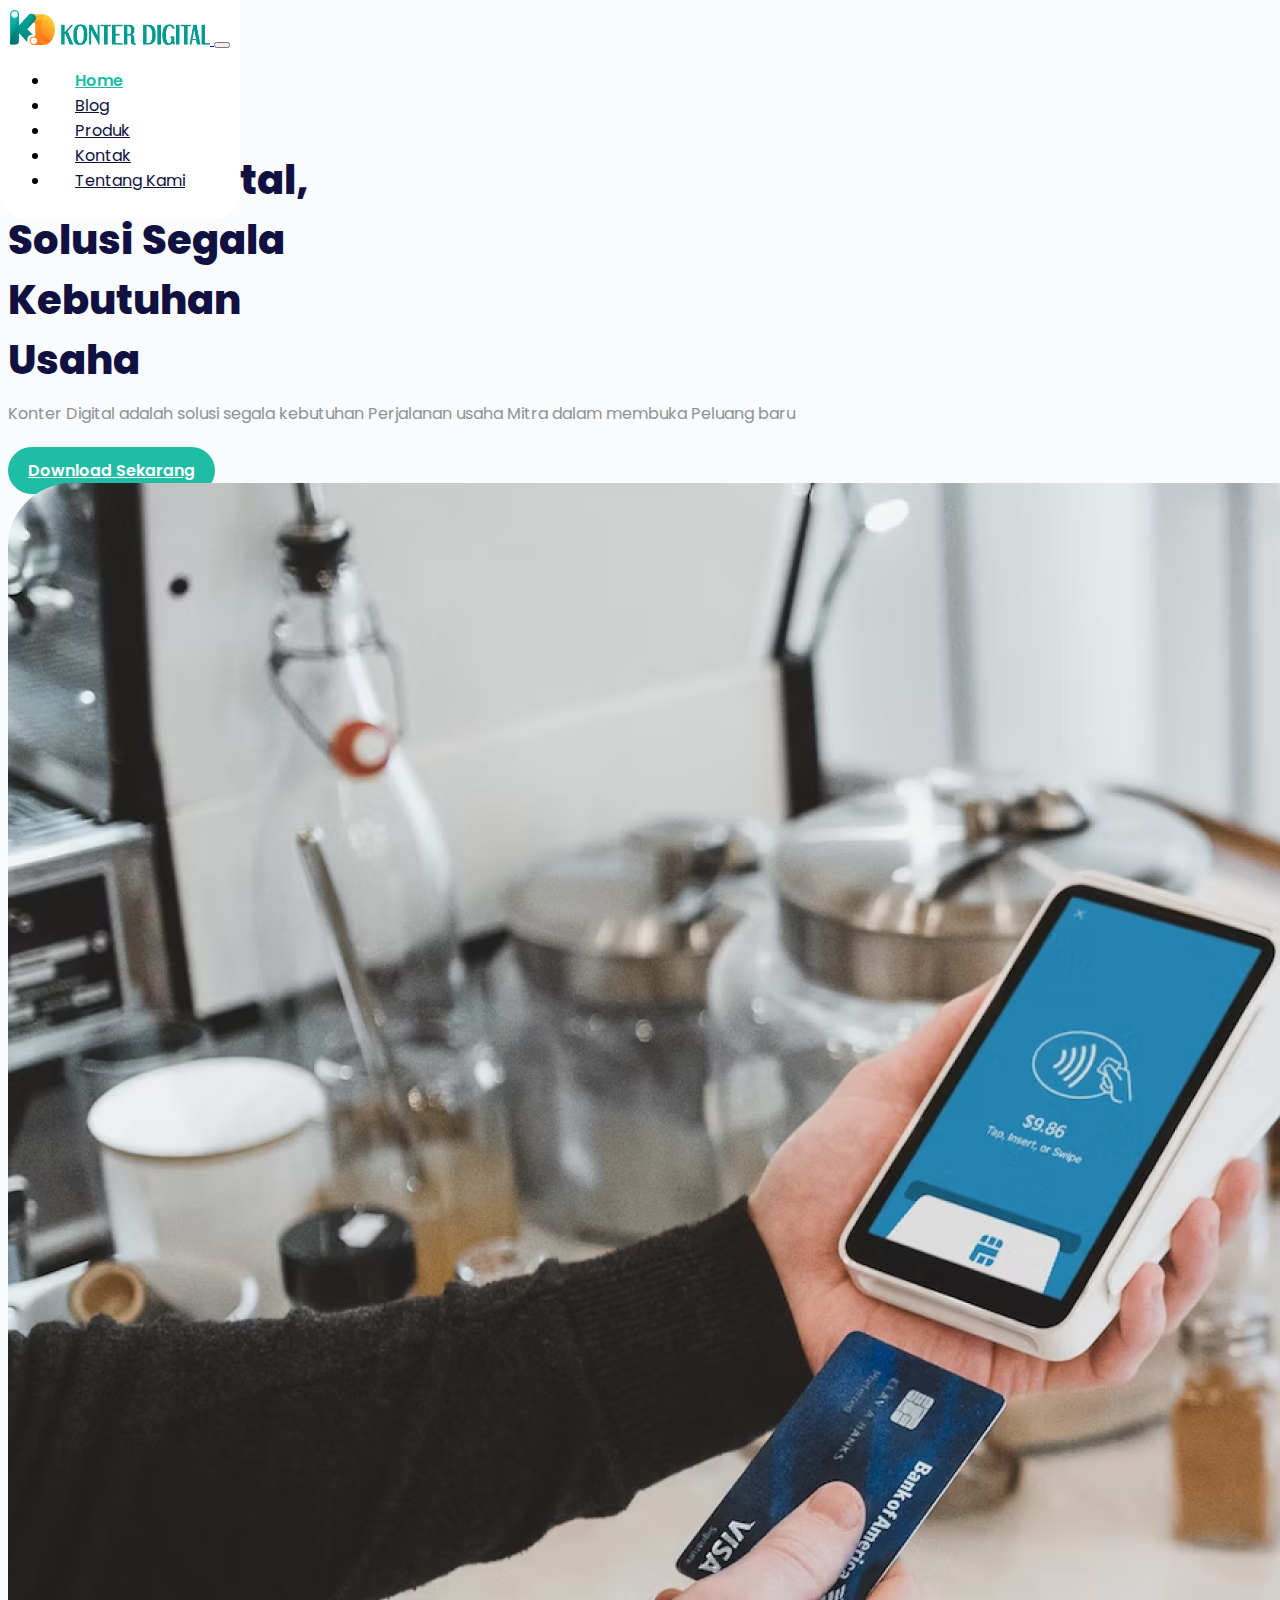
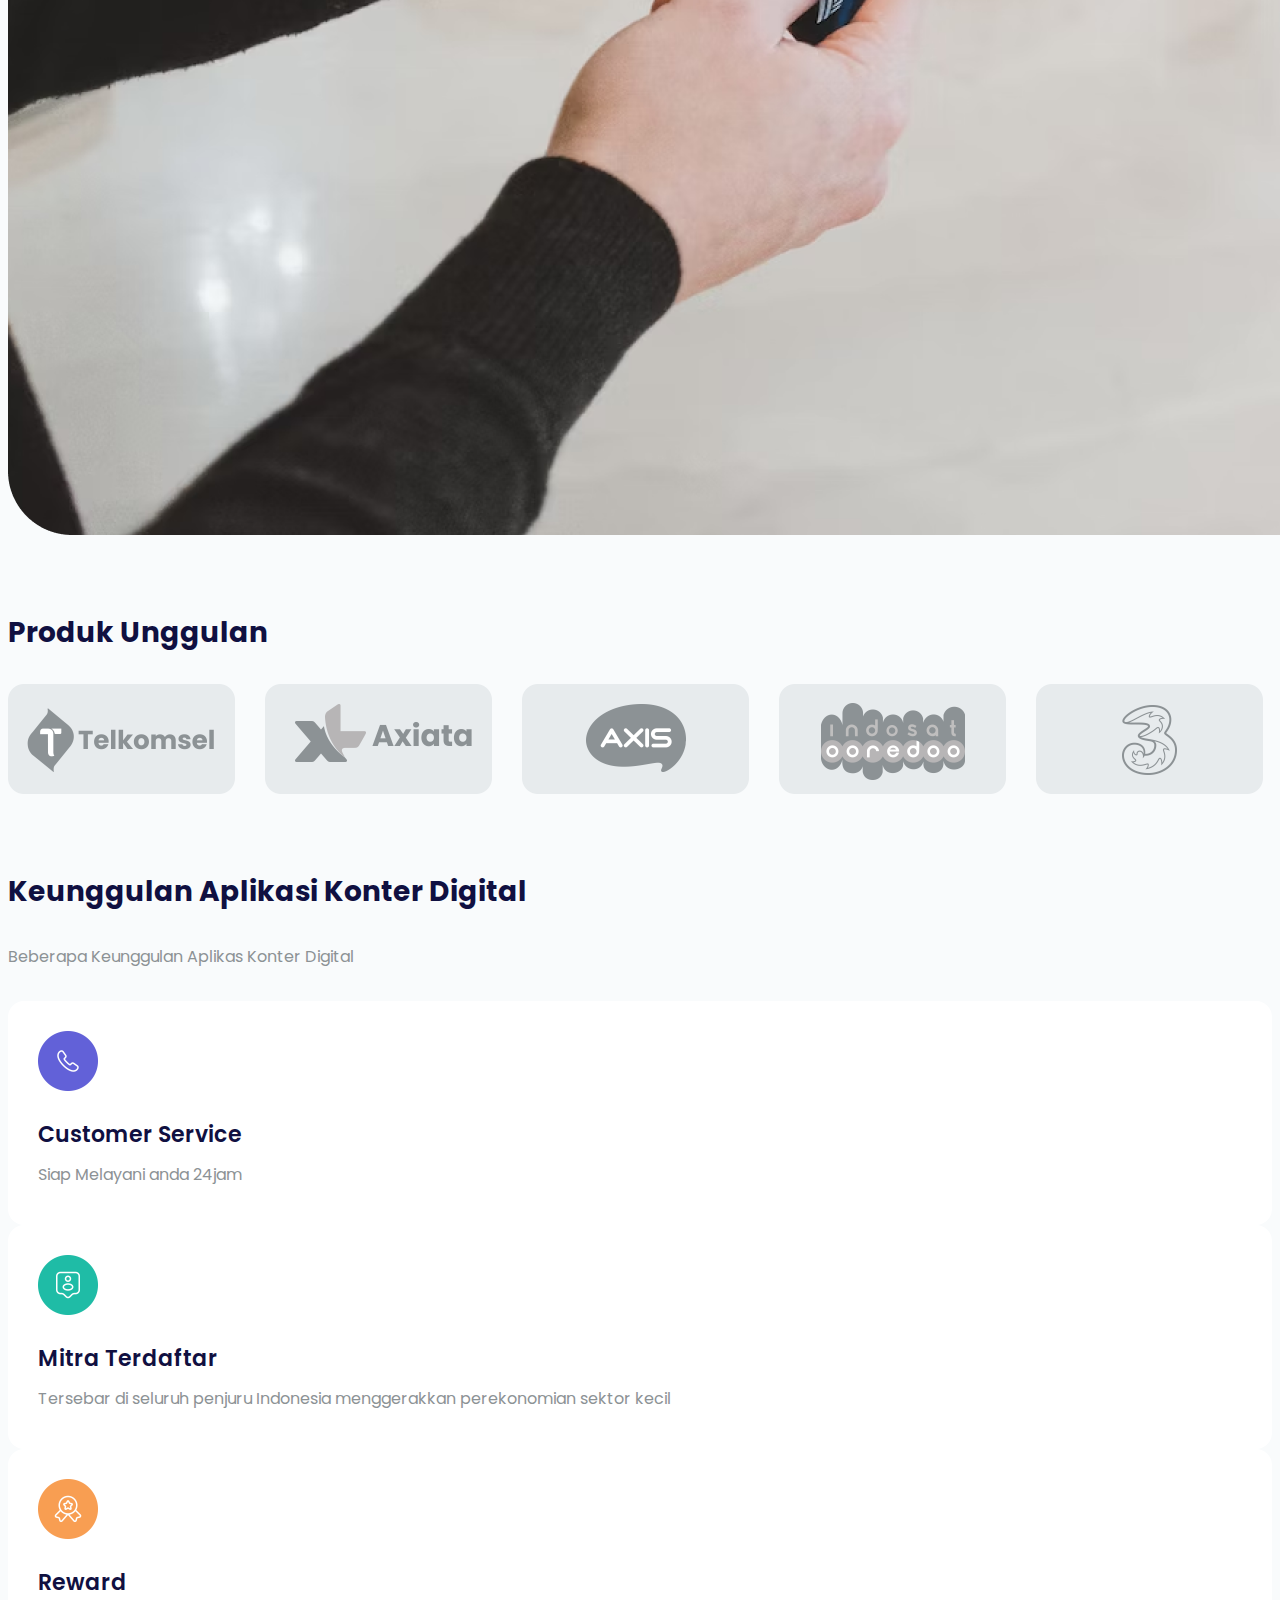
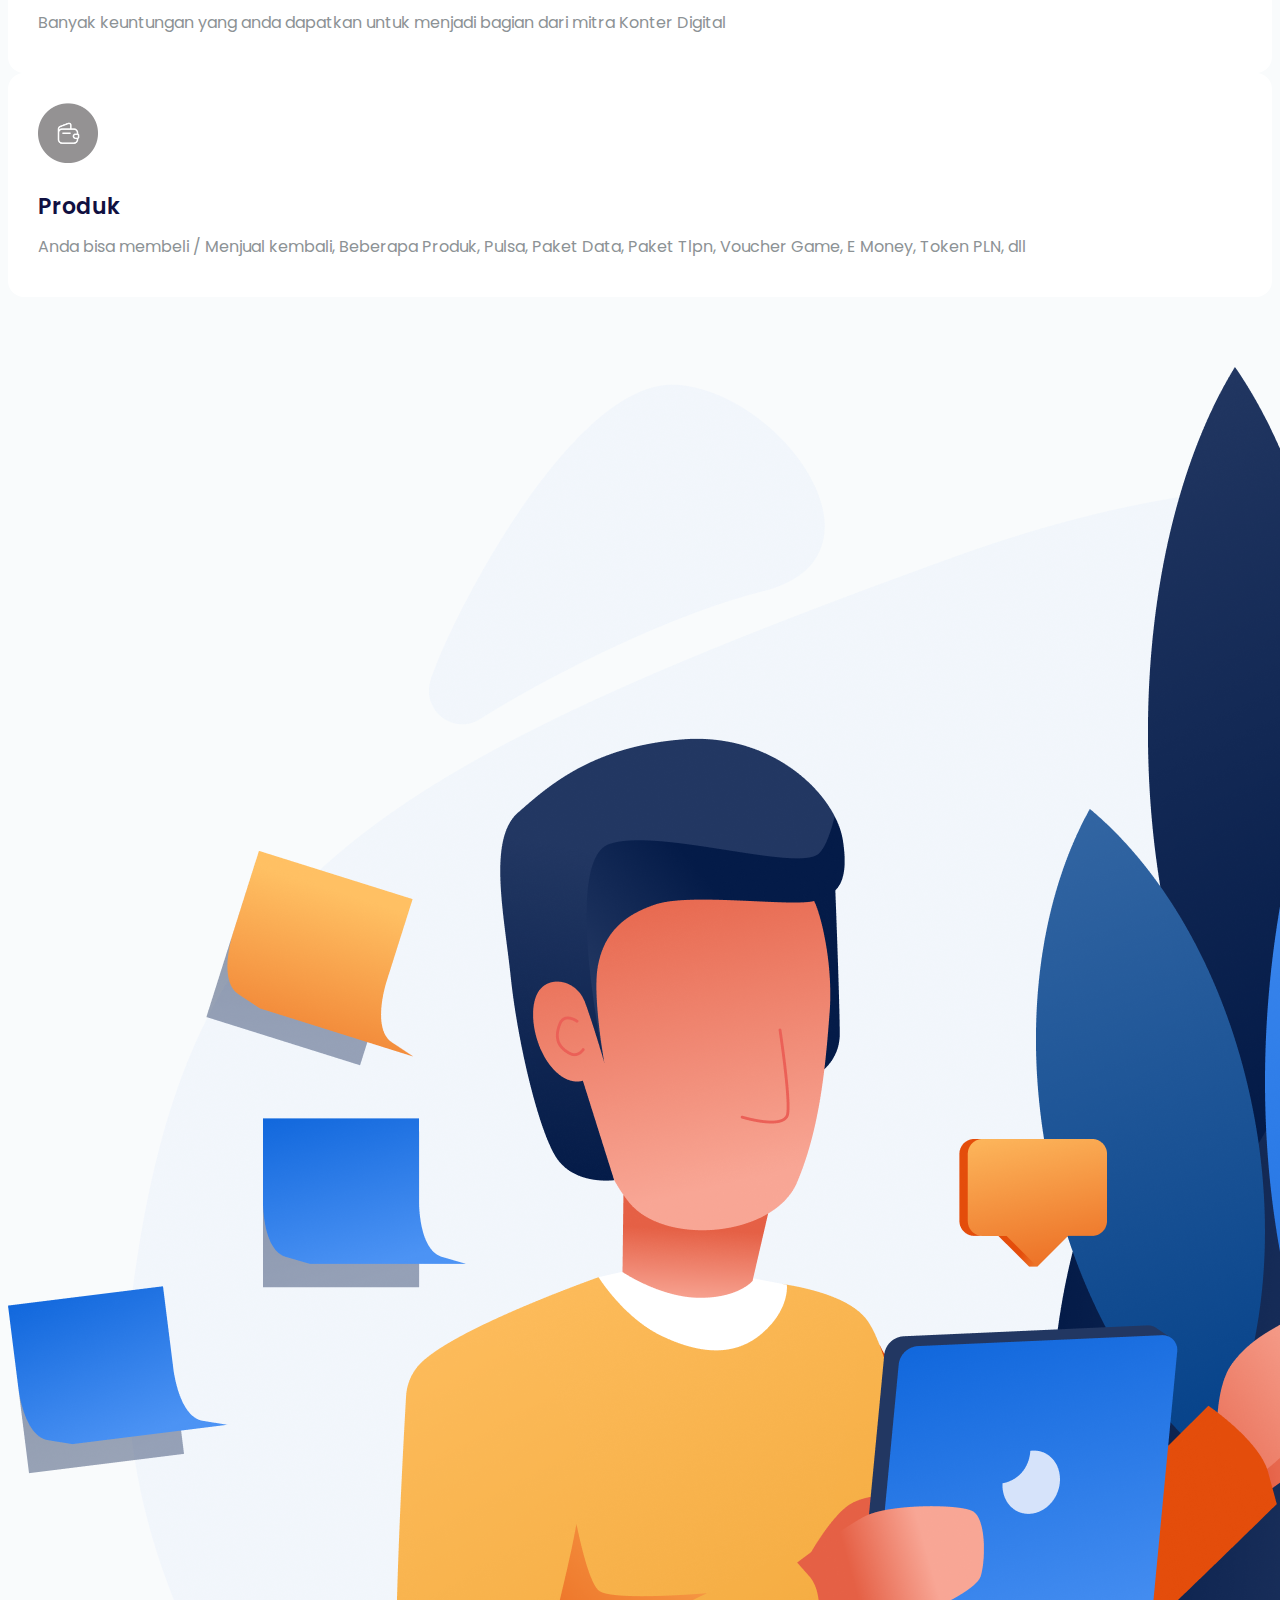
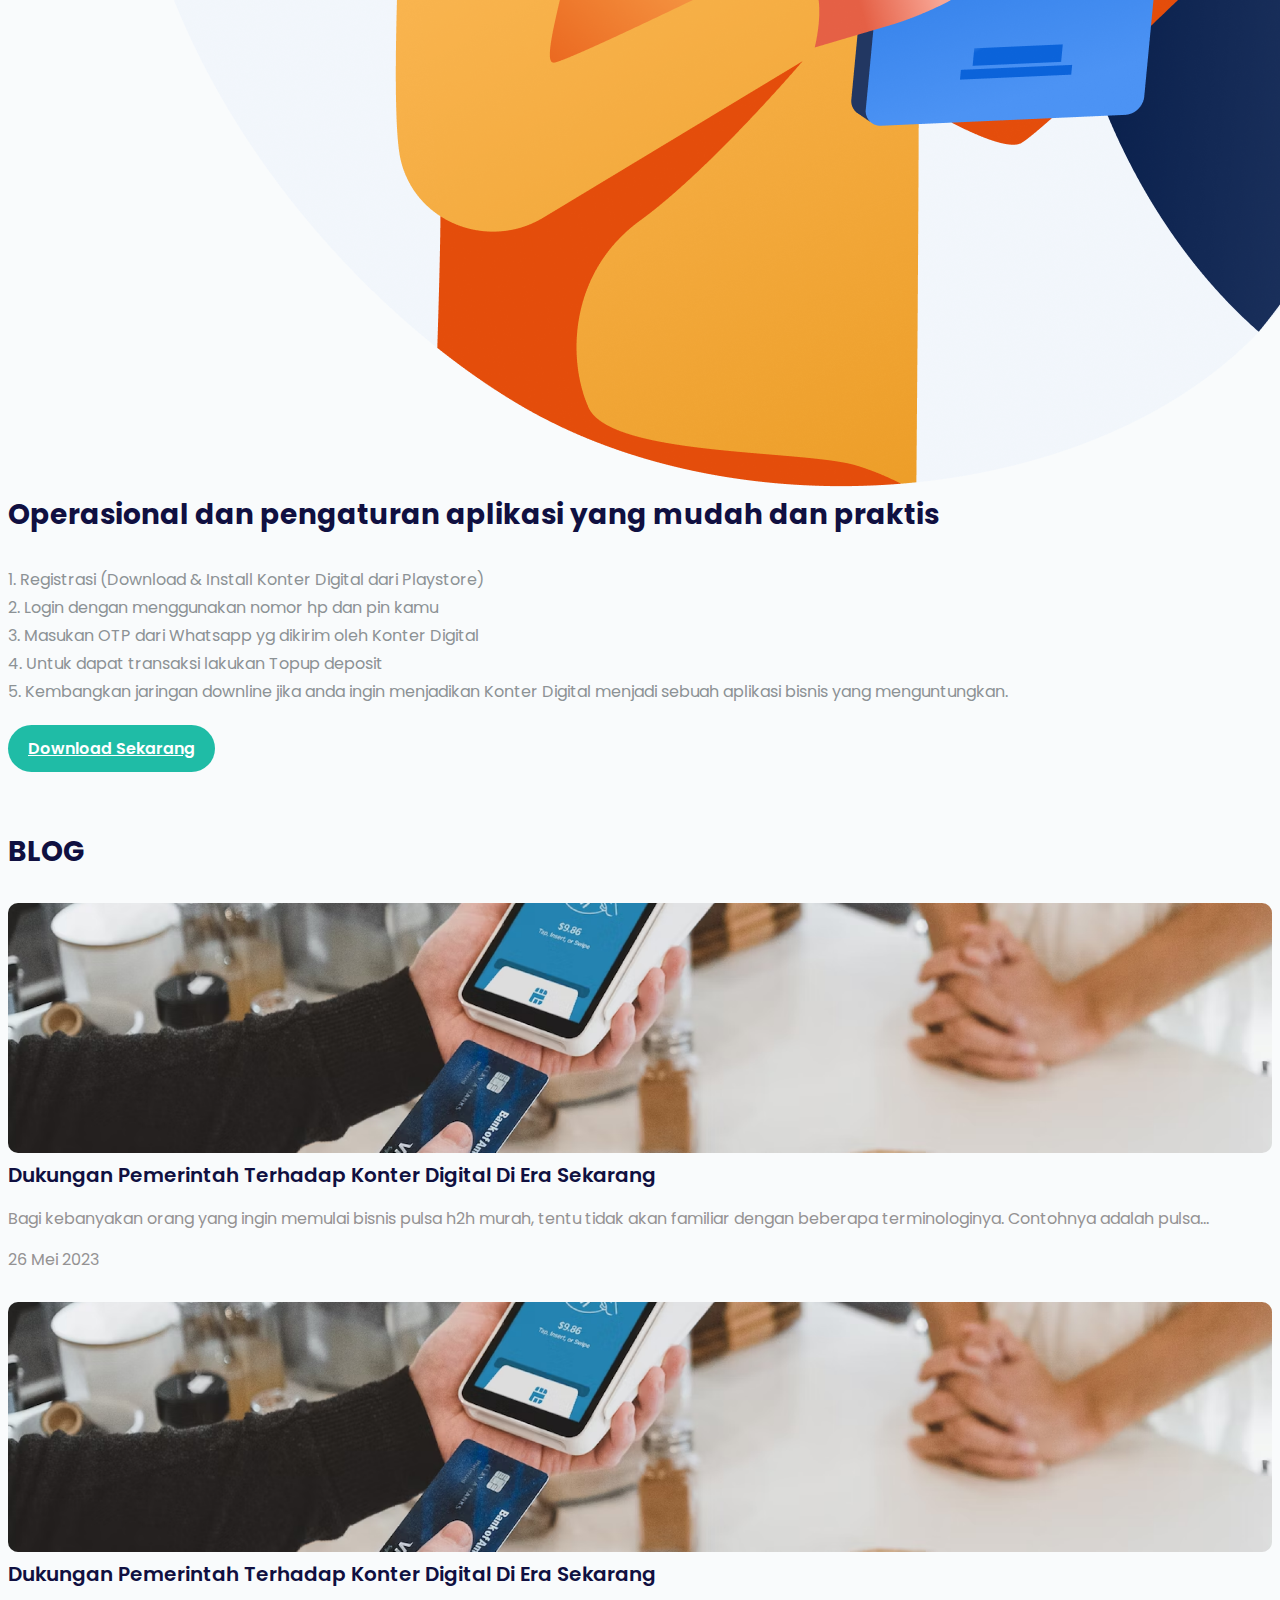
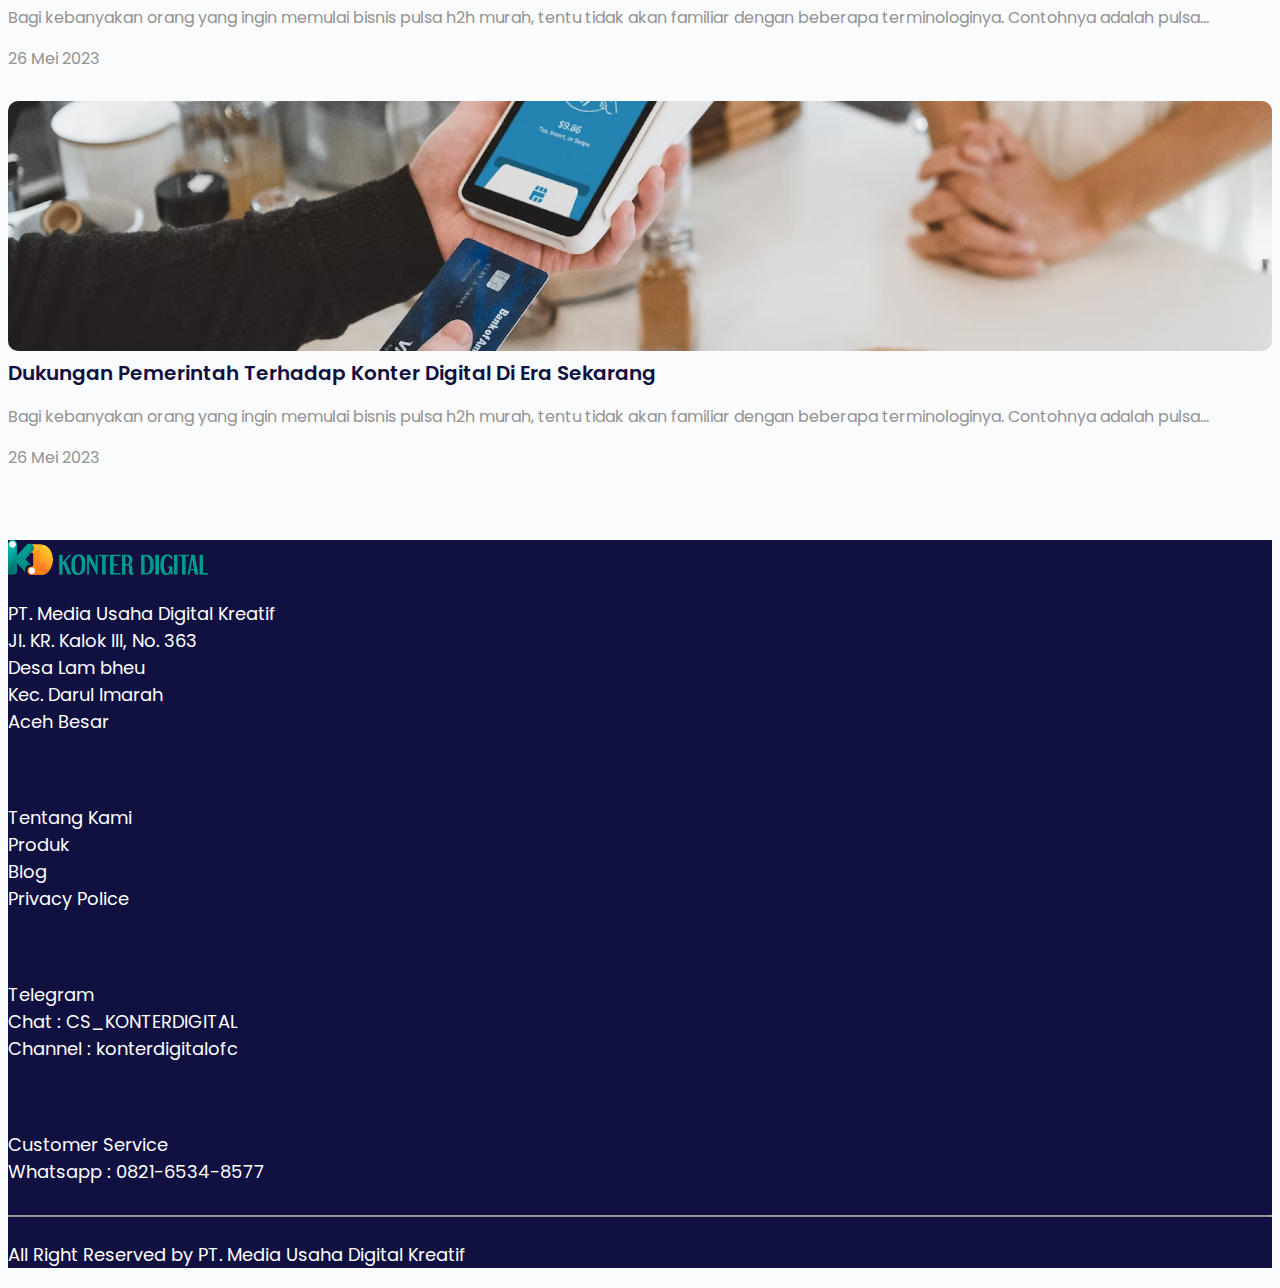
<file: index.html>
<!doctype html>
<html lang="en">

<head>
  <meta charset="utf-8">
  <meta name="viewport" content="width=device-width, initial-scale=1">
  <title>Konter Digital</title>
  <link rel="preconnect" href="https://fonts.gstatic.com" crossorigin>
  <link href="https://fonts.googleapis.com/css2?family=Poppins:wght@300;400;500;600;700;800&display=swap"
    rel="stylesheet">
  <link href="https://cdn.jsdelivr.net/npm/bootstrap@5.3.0-alpha3/dist/css/bootstrap.min.css" rel="stylesheet"
    integrity="sha384-KK94CHFLLe+nY2dmCWGMq91rCGa5gtU4mk92HdvYe+M/SXH301p5ILy+dN9+nJOZ" crossorigin="anonymous">
  <link rel="stylesheet" href="https://cdnjs.cloudflare.com/ajax/libs/font-awesome/6.4.0/css/all.min.css"
    integrity="sha512-iecdLmaskl7CVkqkXNQ/ZH/XLlvWZOJyj7Yy7tcenmpD1ypASozpmT/E0iPtmFIB46ZmdtAc9eNBvH0H/ZpiBw=="
    crossorigin="anonymous" referrerpolicy="no-referrer" />
  <link rel="stylesheet" href="assets/css/main.css">
</head>

<body>
  <nav class="navbar navbar-expand-lg bg-white">
    <div class="container main-navbar">
      <a class="navbar-brand" href="#">
        <img src="/assets/images/logo.png" class="logo" alt="">
      </a>
      <button class="navbar-toggler" type="button" data-bs-toggle="collapse" data-bs-target="#navbarSupportedContent"
        aria-controls="navbarSupportedContent" aria-expanded="false" aria-label="Toggle navigation">
        <span class="navbar-toggler-icon"></span>
      </button>
      <div class="collapse navbar-collapse" id="navbarSupportedContent">
        <ul class="navbar-nav ms-auto mb-2 mb-lg-0">
          <li class="nav-item">
            <a class="nav-link active" href="/index.html">Home</a>
          </li>
          <li class="nav-item">
            <a class="nav-link" href="blog.html">Blog</a>
          </li>
          <li class="nav-item">
            <a class="nav-link" href="#">Produk</a>
          </li>
          <li class="nav-item">
            <a class="nav-link" href="#">Kontak</a>
          </li>
          <li class="nav-item">
            <a class="nav-link" href="#">Tentang Kami</a>
          </li>
        </ul>
      </div>
    </div>
  </nav>

  <section>
    <div class="header mt-150">
      <div class="container">
        <div class="row">
          <div class="col-lg-5 copywriting align-self-center">
            <h1 class="big-header mb-10">
              Konter Digital, <br>
              Solusi Segala <br>
              Kebutuhan <br>
              Usaha
            </h1>
            <p class="primary-copy mb-30">
              Konter Digital adalah solusi segala kebutuhan Perjalanan
              usaha Mitra dalam membuka Peluang baru
            </p>
            <a href="#" class="btn btn-cta mb-30">
              <i class="fa-brands fa-google-play"></i>
              Download Sekarang
            </a>
          </div>
          <div class="col-lg-7">
            <img src="/assets/images/images1.png" class="img-fluid" alt="">
          </div>
        </div>
      </div>
    </div>
  </section>

  <section>
    <div class="produk mt-70">
      <div class="container">
        <div class="row text-center">
          <div class="col-lg-12">
            <h3 class="medium-header mb-30">
              Produk Unggulan
            </h3>
          </div>
        </div>
      </div>
      <div class="carousel mb-30">
        <div class="carousel-wrapper">
          <div class="mr-30">
            <img src="/assets/images/ic_telkomsel.png" class="ic-logos" alt="">
          </div>
          <div class="mr-30">
            <img src="/assets/images/ic_xl.png" class="ic-logos" alt="">
          </div>
          <div class="mr-30">
            <img src="/assets/images/ic_axis.png" class="ic-logos" alt="">
          </div>
          <div class="mr-30">
            <img src="/assets/images/ic_indosat.png" class="ic-logos" alt="">
          </div>
          <div class="mr-30">
            <img src="/assets/images/ic_tri.png" class="ic-logos" alt="">
          </div>
          <div class="mr-30">
            <img src="/assets/images/ic_dana.png" class="ic-logos" alt="">
          </div>
          <div class="mr-30">
            <img src="/assets/images/ic_ovo.png" class="ic-logos" alt="">
          </div>
          <div class="mr-30">
            <img src="/assets/images/ic_gopay.png" class="ic-logos" alt="">
          </div>
          <div class="mr-30">
            <img src="/assets/images/ic_shopeepay.png" class="ic-logos" alt="">
          </div>
          <div class="mr-30">
            <img src="/assets/images/ic_linkaja.png" class="ic-logos" alt="">
          </div>
          <div class="mr-30">
            <img src="/assets/images/ic_telkomsel.png" class="ic-logos" alt="">
          </div>
          <div class="mr-30">
            <img src="/assets/images/ic_xl.png" class="ic-logos" alt="">
          </div>
          <div class="mr-30">
            <img src="/assets/images/ic_axis.png" class="ic-logos" alt="">
          </div>
          <div class="mr-30">
            <img src="/assets/images/ic_indosat.png" class="ic-logos" alt="">
          </div>
          <div class="mr-30">
            <img src="/assets/images/ic_tri.png" class="ic-logos" alt="">
          </div>
          <div class="mr-30">
            <img src="/assets/images/ic_dana.png" class="ic-logos" alt="">
          </div>
          <div class="mr-30">
            <img src="/assets/images/ic_ovo.png" class="ic-logos" alt="">
          </div>
          <div class="mr-30">
            <img src="/assets/images/ic_gopay.png" class="ic-logos" alt="">
          </div>
          <div class="mr-30">
            <img src="/assets/images/ic_shopeepay.png" class="ic-logos" alt="">
          </div>
          <div class="mr-30">
            <img src="/assets/images/ic_linkaja.png" class="ic-logos" alt="">
          </div>
        </div>
      </div>
  </section>

  <section>
    <div class="keunggulan mt-70">
      <div class="container">
        <div class="row text-center">
          <div class="col-lg-12">
            <h3 class="medium-header mb-30">
              Keunggulan Aplikasi Konter Digital
            </h3>
            <p class="primary-copy mb-30">
              Beberapa Keunggulan Aplikas Konter Digital
            </p>
          </div>
          <div class="row keunggulan-wrapper">
            <div class="col-lg-12">
              <div class="row">
                <div class="col-lg-3">
                  <div class="big-keunggulan-card">
                    <div class="icon mb-20">
                      <img src="/assets/images/icon_cs.png" alt="">
                    </div>
                    <div class="copy">
                      <h3 class="small-header mb-10">
                        Customer Service
                      </h3>
                      <p class="primary-copy mb-20">
                        Siap Melayani anda 24jam
                      </p>
                    </div>
                  </div>
                </div>
                <div class="col-lg-3">
                  <div class="big-keunggulan-card">
                    <div class="icon mb-20">
                      <img src="/assets/images/icon_mitra.png" alt="">
                    </div>
                    <div class="copy">
                      <h3 class="small-header mb-10">
                        Mitra Terdaftar
                      </h3>
                      <p class="primary-copy mb-20">
                        Tersebar di seluruh penjuru Indonesia menggerakkan perekonomian sektor kecil
                      </p>
                    </div>
                  </div>
                </div>
                <div class="col-lg-3">
                  <div class="big-keunggulan-card">
                    <div class="icon mb-20">
                      <img src="/assets/images/icon_reward.png" alt="">
                    </div>
                    <div class="copy">
                      <h3 class="small-header mb-10">
                        Reward
                      </h3>
                      <p class="primary-copy mb-20">
                        Banyak keuntungan yang anda dapatkan untuk menjadi bagian dari mitra Konter Digital
                      </p>
                    </div>
                  </div>
                </div>
                <div class="col-lg-3">
                  <div class="big-keunggulan-card">
                    <div class="icon mb-20">
                      <img src="/assets/images/icon_produk.png" alt="">
                    </div>
                    <div class="copy">
                      <h3 class="small-header mb-10">
                        Produk
                      </h3>
                      <p class="primary-copy mb-20">
                        Anda bisa membeli / Menjual kembali, Beberapa Produk, Pulsa, Paket Data, Paket Tlpn, Voucher
                        Game, E Money, Token PLN, dll
                      </p>
                    </div>
                  </div>
                </div>
              </div>
            </div>
          </div>
        </div>
      </div>
    </div>
  </section>

  <section>
    <div class="operasional mt-70">
      <div class="container">
        <div class="row">
          <div class="col-lg-12">
            <div class="row">
              <div class="col-lg-6">
                <img src="/assets/images/illustration.png" alt="" class="img-fluid">
              </div>
              <div class="col-lg-6 operational-copy">
                <h3 class="medium-header mb-30">
                  Operasional dan pengaturan aplikasi
                  yang mudah dan praktis
                </h3>
                <p class="primary-copy mb-30">
                  1. Registrasi (Download & Install Konter Digital dari Playstore) <br>
                  2. Login dengan menggunakan nomor hp dan pin kamu <br>
                  3. Masukan OTP dari Whatsapp yg dikirim oleh Konter Digital <br>
                  4. Untuk dapat transaksi lakukan Topup deposit <br>
                  5. Kembangkan jaringan downline jika anda ingin menjadikan Konter Digital
                  menjadi sebuah aplikasi bisnis yang menguntungkan.
                </p>
                <a href="#" class="btn btn-cta">
                  <i class="fa-brands fa-google-play"></i>
                  Download Sekarang
                </a>
              </div>
            </div>
          </div>
        </div>
      </div>
    </div>
  </section>

  <section>
    <div class="container mt-70">
      <div class="row col-lg-12">
        <div class="row text-center">
          <div class="col-lg-12">
            <h3 class="medium-header mb-30">
              BLOG
            </h3>
          </div>
        </div>
        <div class="col-lg-4 mb-30">
          <div class="card">
            <img src="/assets/images/images1.png" class="card-img-top" alt="...">
            <div class="card-body">
              <a href="konterdigital.com" class="card-title-blog">Dukungan Pemerintah Terhadap 
                Konter Digital Di Era Sekarang</a>
              <p class="card-text-blog">Bagi kebanyakan orang yang ingin 
                memulai bisnis pulsa h2h murah, tentu 
                tidak akan familiar dengan beberapa 
                terminologinya. Contohnya adalah pulsa…
              </p>
              <span class="date-blog">26 Mei 2023</h3>
            </div>
          </div>
        </div>
        <div class="col-lg-4 mb-30">
          <div class="card">
            <img src="/assets/images/images1.png" class="card-img-top" alt="...">
            <div class="card-body">
              <a href="konterdigital.com" class="card-title-blog">Dukungan Pemerintah Terhadap 
                Konter Digital Di Era Sekarang</a>
              <p class="card-text-blog">Bagi kebanyakan orang yang ingin 
                memulai bisnis pulsa h2h murah, tentu 
                tidak akan familiar dengan beberapa 
                terminologinya. Contohnya adalah pulsa…
              </p>
              <span class="date-blog">26 Mei 2023</h3>
            </div>
          </div>
        </div>
        <div class="col-lg-4 mb-30">
          <div class="card">
            <img src="/assets/images/images1.png" class="card-img-top" alt="...">
            <div class="card-body">
              <a href="konterdigital.com" class="card-title-blog">Dukungan Pemerintah Terhadap 
                Konter Digital Di Era Sekarang</a>
              <p class="card-text-blog">Bagi kebanyakan orang yang ingin 
                memulai bisnis pulsa h2h murah, tentu 
                tidak akan familiar dengan beberapa 
                terminologinya. Contohnya adalah pulsa…
              </p>
              <span class="date-blog">26 Mei 2023</h3>
            </div>
          </div>
        </div>
      </div>
    </div>
  </section>

  <footer class="mt-70">
        <div class="container">
            <div class="row col-lg-12">
                <div class="row col-lg-12 mb-30">
                    <div class="col-lg">
                        <div class="logo-footer mb-3">
                            <img src="/assets/images/logo.png" class="logo" alt="">
                        </div>
                        <div>
                            <h3 class="footer-copy">
                                PT. Media Usaha Digital Kreatif <br>
                                Jl. KR. Kalok III, No. 363 <br>
                                Desa Lam bheu <br>
                                Kec. Darul Imarah <br>
                                Aceh Besar
                            </h3>
                        </div>
                    </div>
                    <div class="col-lg-2">
                        <div class="nav-footer mb-2">
                            Tentang Kami
                        </div>
                        <div class="footer-copy">
                            <ul class="navbar-footer">
                                <li>
                                    <a href="">Produk</a>
                                </li>
                                <li>
                                    <a href="">Blog</a>
                                </li>
                                <li>
                                    <a href="">Privacy Police</a>
                                </li>
                            </ul>
                        </div>
                    </div>
                    <div class="col-lg-3">
                        <div class="nav-footer mb-2">
                            Telegram
                        </div>
                        <div class="footer-copy">
                            <ul class="navbar-footer">
                                <li>
                                    Chat : <a href="https://t.me/cs_konterdigital">CS_KONTERDIGITAL</a>
                                </li>
                                <li>
                                    Channel : <a href="https://t.me/ptmudk">konterdigitalofc</a>
                                </li>
                            </ul>
                        </div>
                    </div>
                    <div class="col-lg">
                        <div class="nav-footer mb-2">
                            Customer Service
                        </div>
                        <div class="footer-copy">
                            <ul class="navbar-footer">
                                <li>
                                    Whatsapp : <a href="https://wa.me/6282165348577?text=Hallo...">0821-6534-8577</a>
                                </li>
                            </ul>
                        </div>
                    </div>
                </div>

                <hr>
                <h3 class="footer-copy">
                    All Right Reserved by PT. Media Usaha Digital Kreatif
                </h3>
            </div>
        </div>
    </footer>


  <script src="https://cdn.jsdelivr.net/npm/bootstrap@5.3.0-alpha3/dist/js/bootstrap.bundle.min.js"
    integrity="sha384-ENjdO4Dr2bkBIFxQpeoTz1HIcje39Wm4jDKdf19U8gI4ddQ3GYNS7NTKfAdVQSZe" crossorigin="anonymous">
    </script>
</body>

</html>
</file>
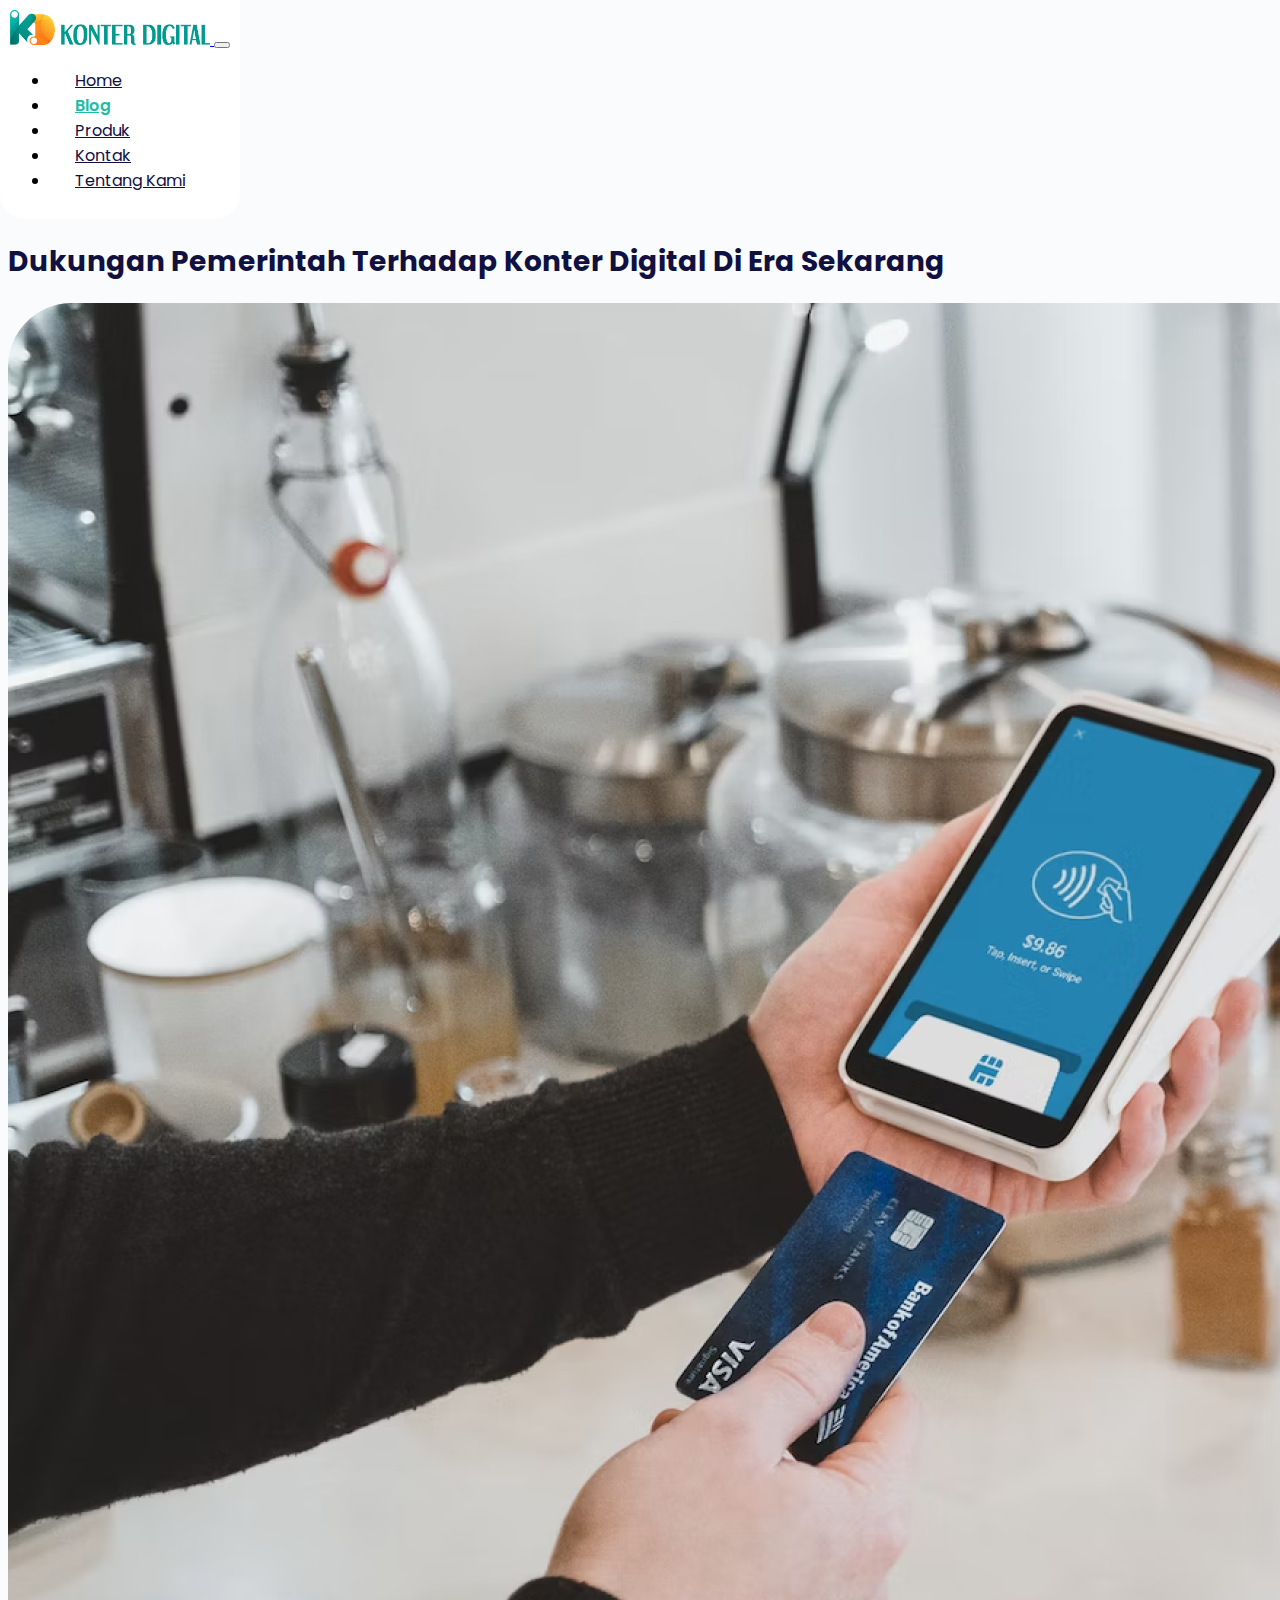
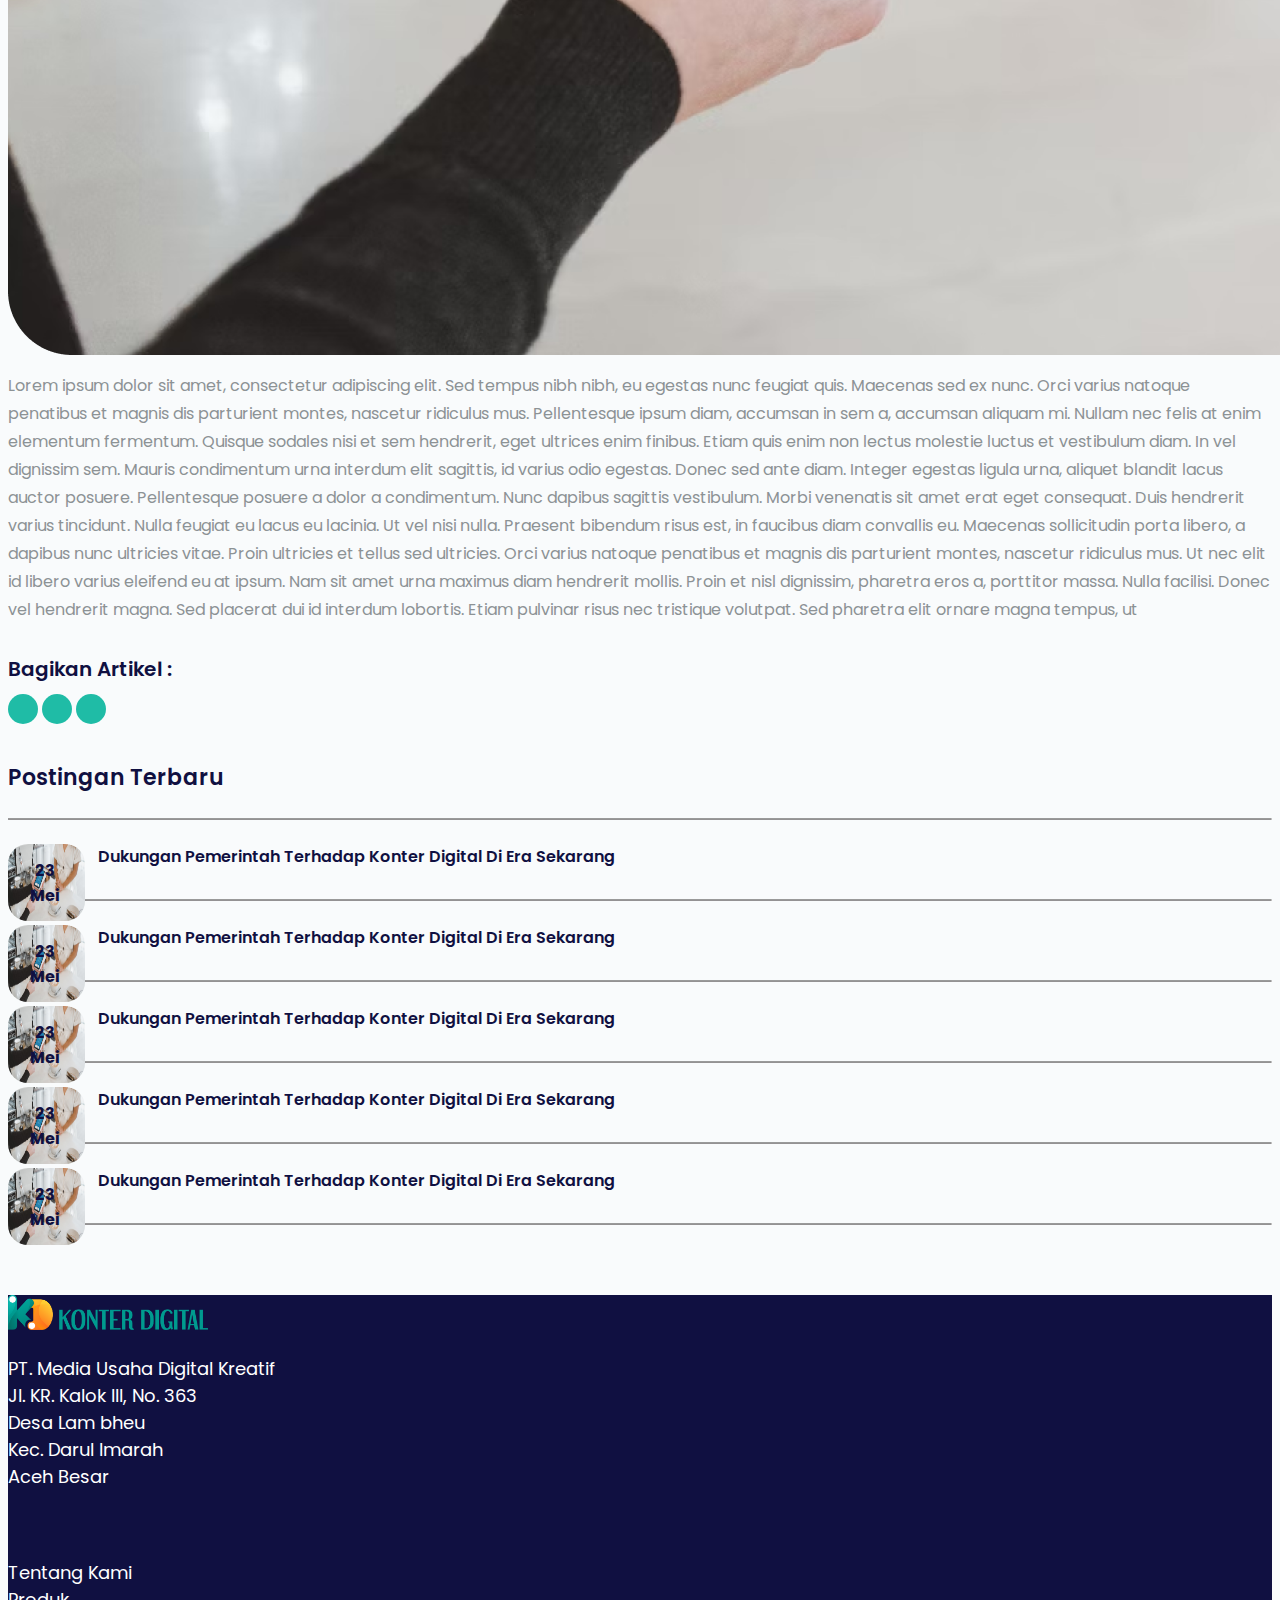
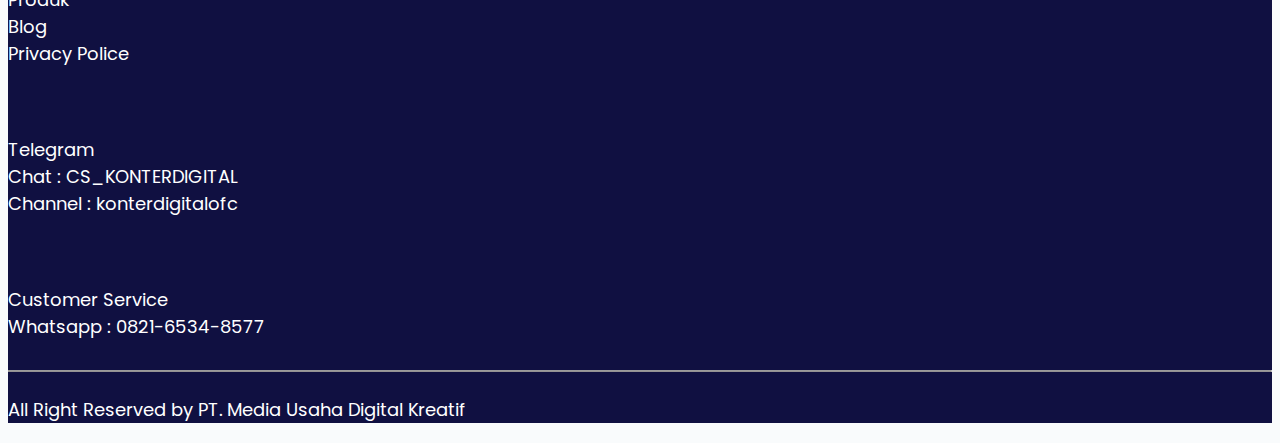
<file: blog-detail.html>
<!doctype html>
<html lang="en">

<head>
    <meta charset="utf-8">
    <meta name="viewport" content="width=device-width, initial-scale=1">
    <title>Konter Digital</title>
    <link rel="preconnect" href="https://fonts.gstatic.com" crossorigin>
    <link href="https://fonts.googleapis.com/css2?family=Poppins:wght@300;400;500;600;700;800&display=swap"
        rel="stylesheet">
    <link href="https://cdn.jsdelivr.net/npm/bootstrap@5.3.0-alpha3/dist/css/bootstrap.min.css" rel="stylesheet"
        integrity="sha384-KK94CHFLLe+nY2dmCWGMq91rCGa5gtU4mk92HdvYe+M/SXH301p5ILy+dN9+nJOZ" crossorigin="anonymous">
    <link rel="stylesheet" href="https://cdnjs.cloudflare.com/ajax/libs/font-awesome/6.4.0/css/all.min.css"
        integrity="sha512-iecdLmaskl7CVkqkXNQ/ZH/XLlvWZOJyj7Yy7tcenmpD1ypASozpmT/E0iPtmFIB46ZmdtAc9eNBvH0H/ZpiBw=="
        crossorigin="anonymous" referrerpolicy="no-referrer" />
    <link rel="stylesheet" href="assets/css/main.css">
</head>

<body>
    <nav class="navbar navbar-expand-lg bg-white">
        <div class="container main-navbar">
            <a class="navbar-brand" href="#">
                <img src="/assets/images/logo.png" class="logo" alt="">
            </a>
            <button class="navbar-toggler" type="button" data-bs-toggle="collapse"
                data-bs-target="#navbarSupportedContent" aria-controls="navbarSupportedContent" aria-expanded="false"
                aria-label="Toggle navigation">
                <span class="navbar-toggler-icon"></span>
            </button>
            <div class="collapse navbar-collapse" id="navbarSupportedContent">
                <ul class="navbar-nav ms-auto mb-2 mb-lg-0">
                    <li class="nav-item">
                        <a class="nav-link" href="index.html">Home</a>
                    </li>
                    <li class="nav-item">
                        <a class="nav-link active" href="blog.html">Blog</a>
                    </li>
                    <li class="nav-item">
                        <a class="nav-link" href="#">Produk</a>
                    </li>
                    <li class="nav-item">
                        <a class="nav-link" href="#">Kontak</a>
                    </li>
                    <li class="nav-item">
                        <a class="nav-link" href="#">Tentang Kami</a>
                    </li>
                </ul>
            </div>
        </div>
    </nav>

    <section>
        <div class="container mt-150">
            <div class="row col-lg-12 mb-30">
                <nav aria-label="breadcrumb">
                    <ol class="breadcrumb">
                        <li class="breadcrumb-item"><a href="#">Home</a></li>
                        <li class="breadcrumb-item"><a href="#">Blog</a></li>
                        <li class="breadcrumb-item active" aria-current="page">Detail</li>
                    </ol>
                </nav>
                <!-- Article -->
                <div class="col-lg-8 mb-30">
                    <h3 class="medium-header mb-20">
                        Dukungan Pemerintah Terhadap Konter
                        Digital Di Era Sekarang
                    </h3>
                    <img src="/assets/images/images1.png" class="img-fluid mb-10" alt="">
                    <p class="primary-copy">
                        Lorem ipsum dolor sit amet, consectetur adipiscing elit. Sed tempus nibh nibh, eu egestas nunc
                        feugiat quis. Maecenas sed ex nunc. Orci varius natoque penatibus et magnis dis parturient
                        montes, nascetur ridiculus mus. Pellentesque ipsum diam, accumsan in sem a, accumsan aliquam mi.
                        Nullam nec felis at enim elementum fermentum. Quisque sodales nisi et sem hendrerit, eget
                        ultrices enim finibus. Etiam quis enim non lectus molestie luctus et vestibulum diam.
                        In vel dignissim sem. Mauris condimentum urna interdum elit sagittis, id varius odio egestas.
                        Donec sed ante diam. Integer egestas ligula urna, aliquet blandit lacus auctor posuere.
                        Pellentesque posuere a dolor a condimentum. Nunc dapibus sagittis vestibulum. Morbi venenatis
                        sit amet erat eget consequat. Duis hendrerit varius tincidunt. Nulla feugiat eu lacus eu
                        lacinia. Ut vel nisi nulla. Praesent bibendum risus est, in faucibus diam convallis eu. Maecenas
                        sollicitudin porta libero, a dapibus nunc ultricies vitae. Proin ultricies et tellus sed
                        ultricies.
                        Orci varius natoque penatibus et magnis dis parturient montes, nascetur ridiculus mus. Ut nec
                        elit id libero varius eleifend eu at ipsum. Nam sit amet urna maximus diam hendrerit mollis.
                        Proin et nisl dignissim, pharetra eros a, porttitor massa. Nulla facilisi. Donec vel hendrerit
                        magna. Sed placerat dui id interdum lobortis. Etiam pulvinar risus nec tristique volutpat. Sed
                        pharetra elit ornare magna tempus, ut
                    </p>

                    <!-- Share Sosmed -->
                    <div class="mt-30">
                        <h3 class="share-artikel mb-10">
                            Bagikan Artikel :
                        </h3>
                        <div class="icon-share">
                            <ul>
                                <li><a href="#"><i class="fa-brands fa-facebook-f"></i></a></li>
                                <li><a href="#"><i class="fa-brands fa-twitter"></i></a></li>
                                <li><a href="#"><i class="fa-solid fa-paper-plane"></i></a></li>
                            </ul>
                        </div>
                    </div>

                </div>
                <!-- Recent Post -->
                <div class="col-lg-4">
                    <h3 class="small-header">Postingan Terbaru</h3>
                    <hr>
                    <div class="postingan-terbaru">
                        <div class="row">
                            <div class="row col-lg-12 mb-30">
                                <div class="post-terbaru">
                                    <div class="col-lg-3">
                                        <img src="/assets/images/image2.png" class="img-artikel-terbaru" alt="">
                                        <div class="date-artikel">
                                            <span class="date-artikel">23 Mei</span>
                                        </div>
                                    </div>
                                    <div class="col-lg-9 ml-90 mb-10">
                                        <a href="" class="artikel">
                                            Dukungan Pemerintah Terhadap Konter Digital Di Era Sekarang
                                        </a>
                                    </div>
                                </div>
                                
                            </div>
                            <hr>
                            <div class="row col-lg-12 mb-30">
                                <div class="post-terbaru">
                                    <div class="col-lg-3">
                                        <img src="/assets/images/image2.png" class="img-artikel-terbaru" alt="">
                                        <div class="date-artikel">
                                            <span class="date-artikel">23 Mei</span>
                                        </div>
                                    </div>
                                    <div class="col-lg-9 ml-90 mb-10">
                                        <a href="" class="artikel">
                                            Dukungan Pemerintah Terhadap Konter Digital Di Era Sekarang
                                        </a>
                                    </div>
                                </div>
                                
                            </div>
                            <hr>

                            <div class="row col-lg-12 mb-30">
                                <div class="post-terbaru">
                                    <div class="col-lg-3">
                                        <img src="/assets/images/image2.png" class="img-artikel-terbaru" alt="">
                                        <div class="date-artikel">
                                            <span class="date-artikel">23 Mei</span>
                                        </div>
                                    </div>
                                    <div class="col-lg-9 ml-90 mb-10">
                                        <a href="" class="artikel">
                                            Dukungan Pemerintah Terhadap Konter Digital Di Era Sekarang
                                        </a>
                                    </div>
                                </div>
                                
                            </div>
                            <hr>

                            <div class="row col-lg-12 mb-30">
                                <div class="post-terbaru">
                                    <div class="col-lg-3">
                                        <img src="/assets/images/image2.png" class="img-artikel-terbaru" alt="">
                                        <div class="date-artikel">
                                            <span class="date-artikel">23 Mei</span>
                                        </div>
                                    </div>
                                    <div class="col-lg-9 ml-90 mb-10">
                                        <a href="" class="artikel">
                                            Dukungan Pemerintah Terhadap Konter Digital Di Era Sekarang
                                        </a>
                                    </div>
                                </div>
                                
                            </div>
                            <hr>

                            <div class="row col-lg-12 mb-30">
                                <div class="post-terbaru">
                                    <div class="col-lg-3">
                                        <img src="/assets/images/image2.png" class="img-artikel-terbaru" alt="">
                                        <div class="date-artikel">
                                            <span class="date-artikel">23 Mei</span>
                                        </div>
                                    </div>
                                    <div class="col-lg-9 ml-90 mb-10">
                                        <a href="" class="artikel">
                                            Dukungan Pemerintah Terhadap Konter Digital Di Era Sekarang
                                        </a>
                                    </div>
                                </div>
                                
                            </div>
                            <hr>

                        </div>
                    </div>
                </div>
            </div>
        </div>
    </section>

    <footer class="mt-70">
        <div class="container">
            <div class="row col-lg-12">
                <div class="row col-lg-12 mb-30">
                    <div class="col-lg">
                        <div class="logo-footer mb-3">
                            <img src="/assets/images/logo.png" class="logo" alt="">
                        </div>
                        <div>
                            <h3 class="footer-copy">
                                PT. Media Usaha Digital Kreatif <br>
                                Jl. KR. Kalok III, No. 363 <br>
                                Desa Lam bheu <br>
                                Kec. Darul Imarah <br>
                                Aceh Besar
                            </h3>
                        </div>
                    </div>
                    <div class="col-lg-2">
                        <div class="nav-footer mb-2">
                            Tentang Kami
                        </div>
                        <div class="footer-copy">
                            <ul class="navbar-footer">
                                <li>
                                    <a href="">Produk</a>
                                </li>
                                <li>
                                    <a href="">Blog</a>
                                </li>
                                <li>
                                    <a href="">Privacy Police</a>
                                </li>
                            </ul>
                        </div>
                    </div>
                    <div class="col-lg-3">
                        <div class="nav-footer mb-2">
                            Telegram
                        </div>
                        <div class="footer-copy">
                            <ul class="navbar-footer">
                                <li>
                                    Chat : <a href="https://t.me/cs_konterdigital">CS_KONTERDIGITAL</a>
                                </li>
                                <li>
                                    Channel : <a href="https://t.me/ptmudk">konterdigitalofc</a>
                                </li>
                            </ul>
                        </div>
                    </div>
                    <div class="col-lg">
                        <div class="nav-footer mb-2">
                            Customer Service
                        </div>
                        <div class="footer-copy">
                            <ul class="navbar-footer">
                                <li>
                                    Whatsapp : <a href="https://wa.me/6282165348577?text=Hallo...">0821-6534-8577</a>
                                </li>
                            </ul>
                        </div>
                    </div>
                </div>

                <hr>
                <h3 class="footer-copy">
                    All Right Reserved by PT. Media Usaha Digital Kreatif
                </h3>
            </div>
        </div>
    </footer>


    <script src="https://cdn.jsdelivr.net/npm/bootstrap@5.3.0-alpha3/dist/js/bootstrap.bundle.min.js"
        integrity="sha384-ENjdO4Dr2bkBIFxQpeoTz1HIcje39Wm4jDKdf19U8gI4ddQ3GYNS7NTKfAdVQSZe" crossorigin="anonymous">
        </script>
</body>

</html>
</file>
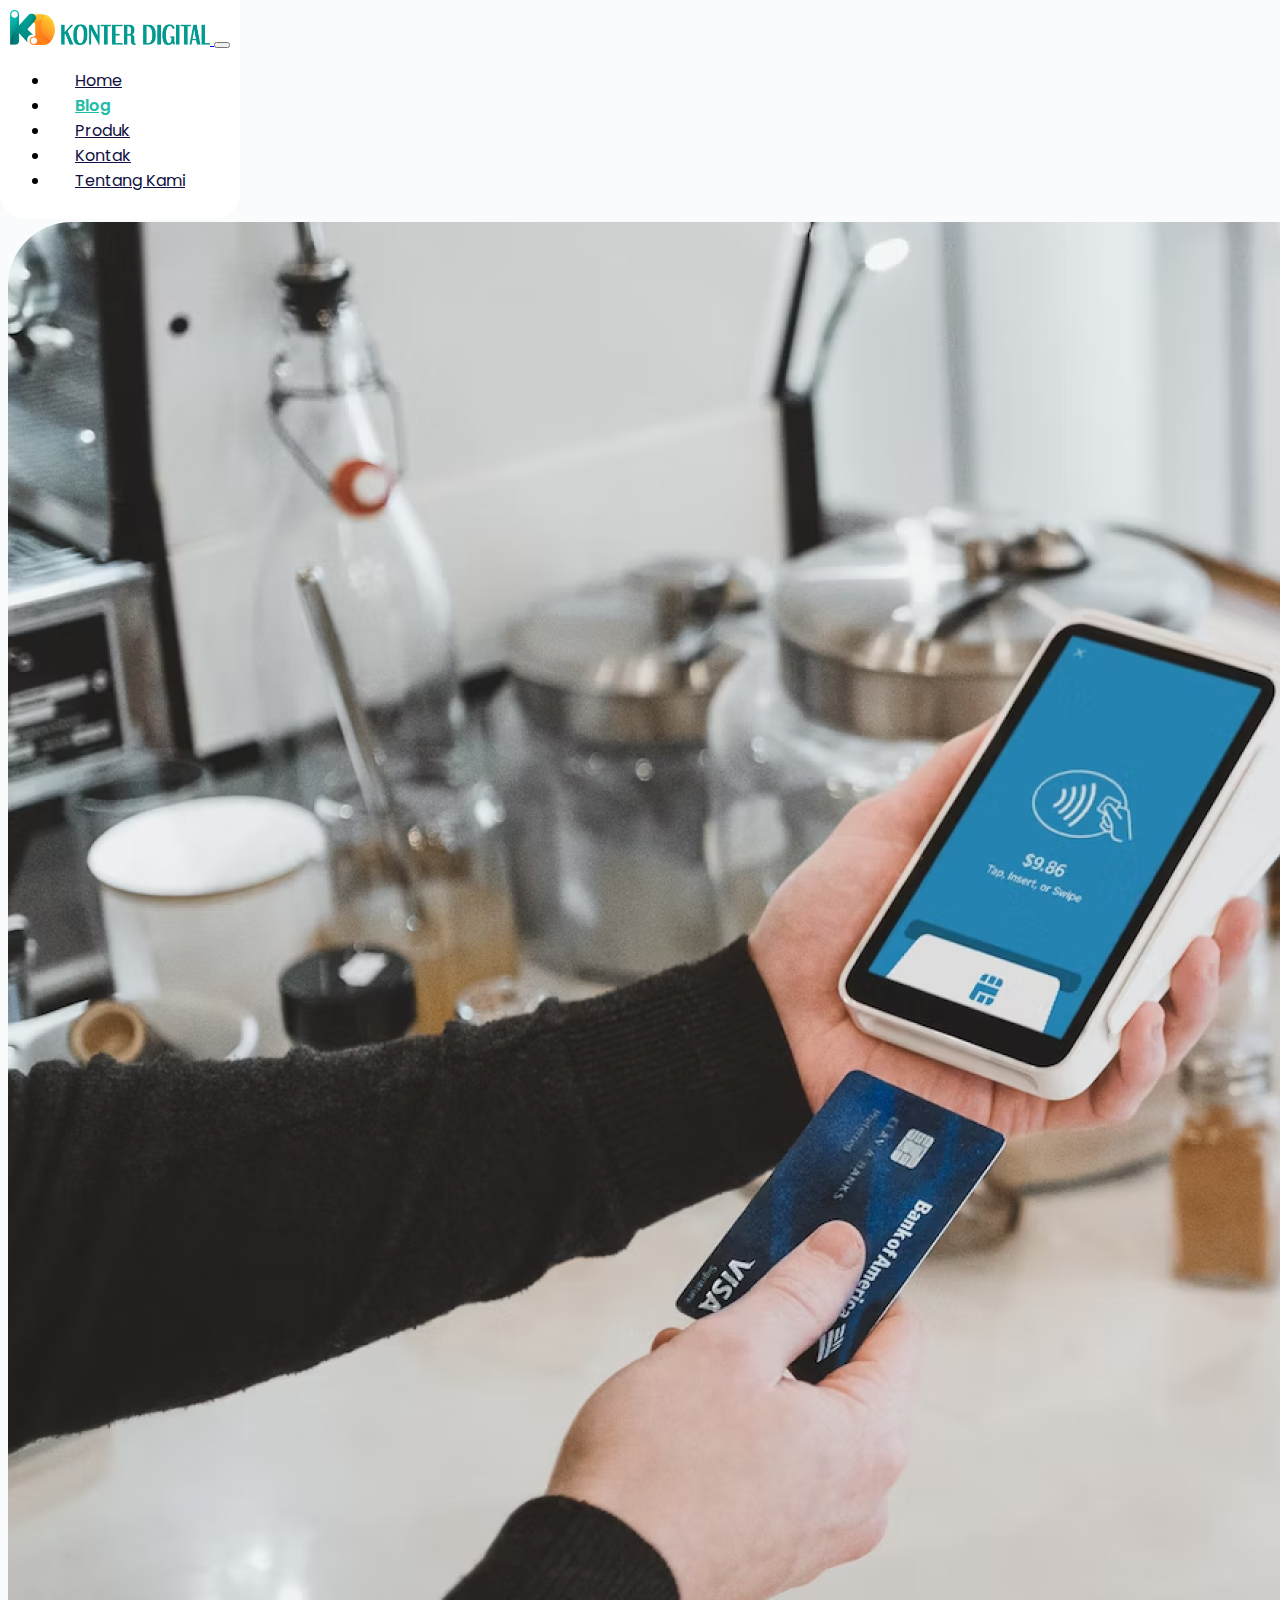
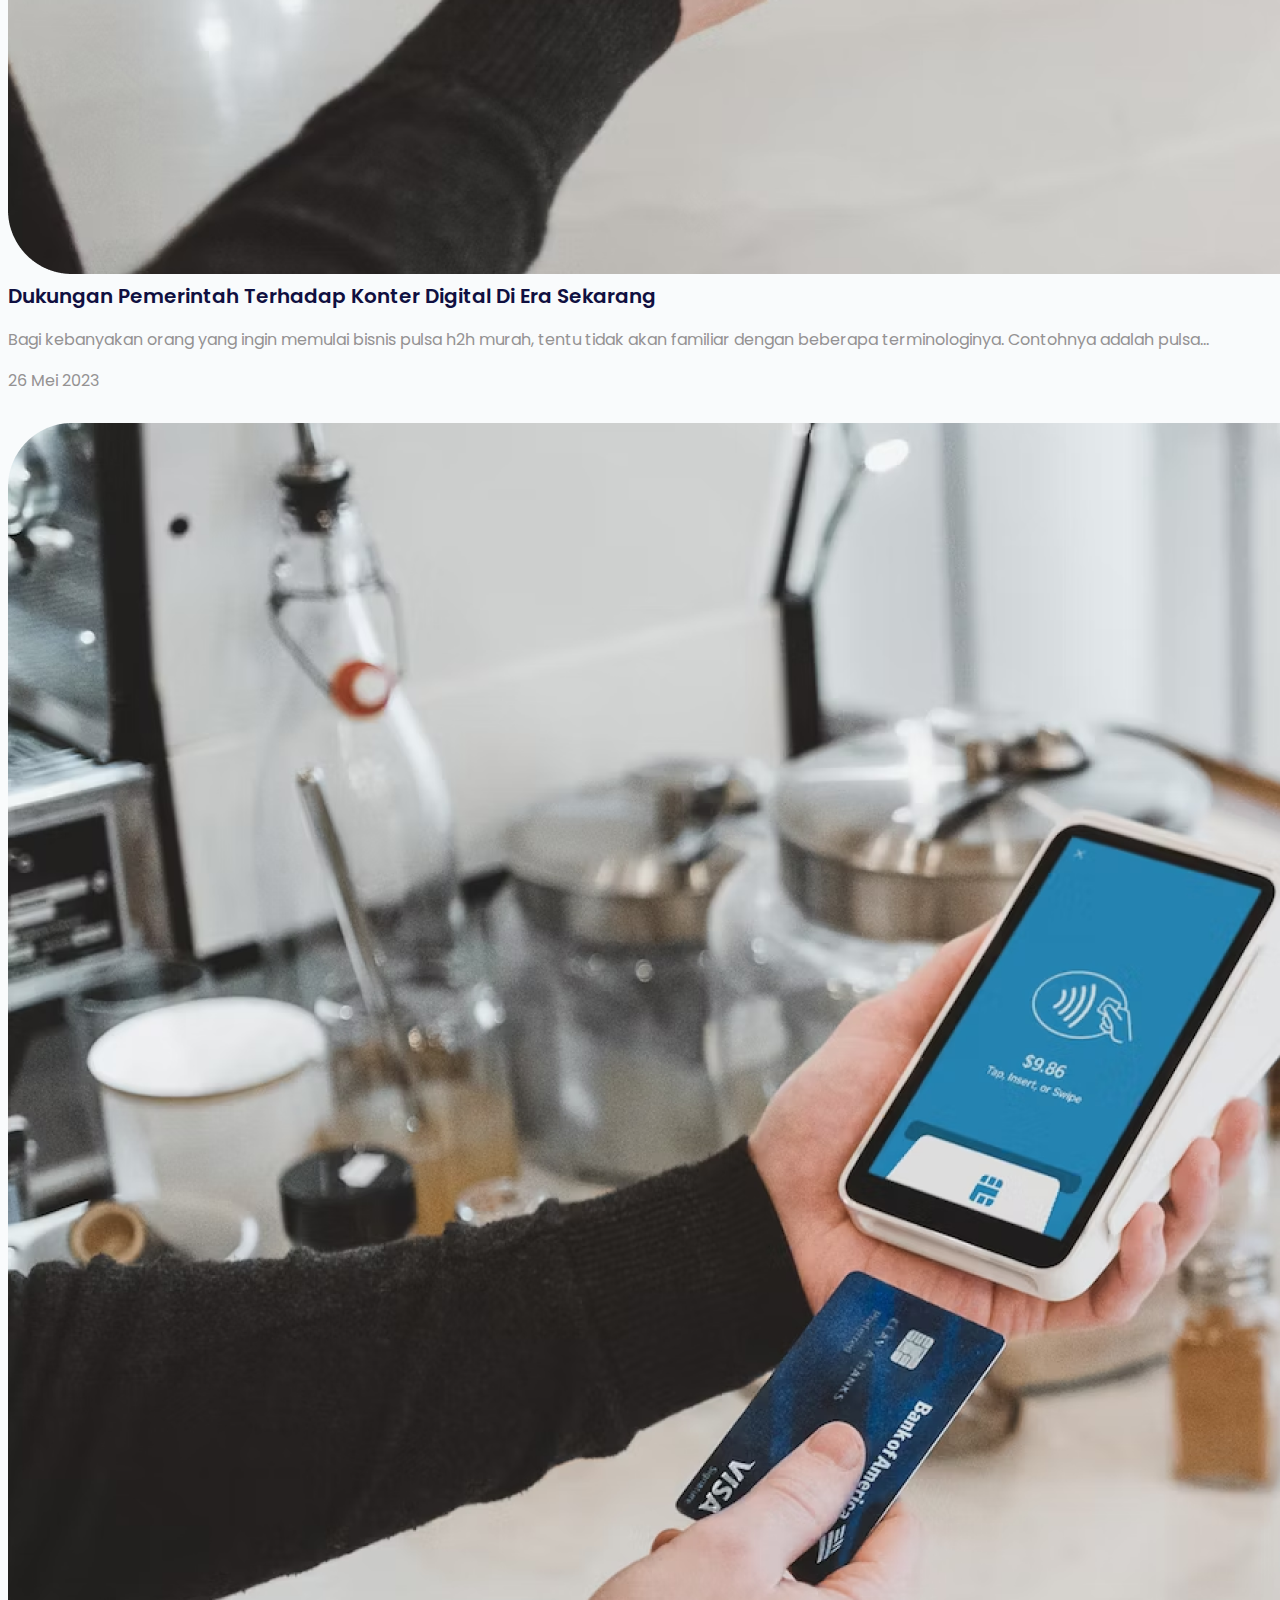
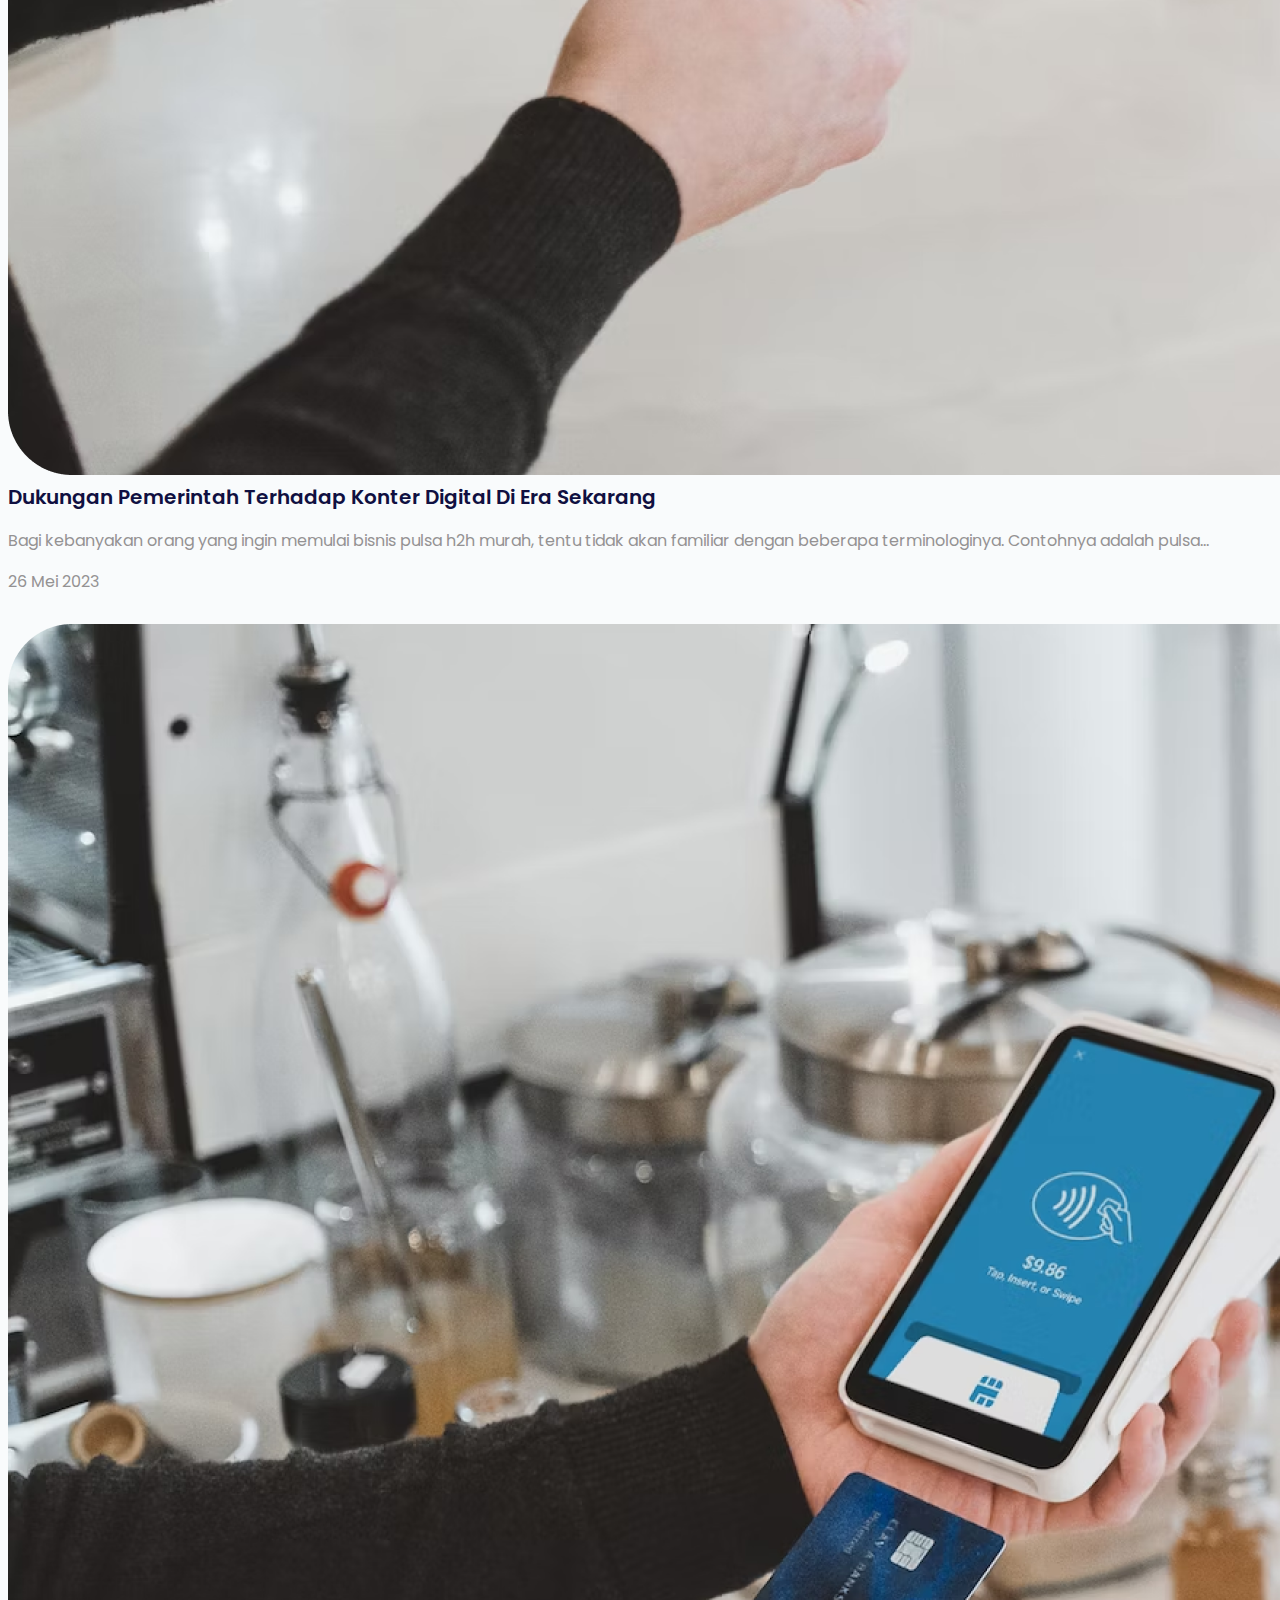
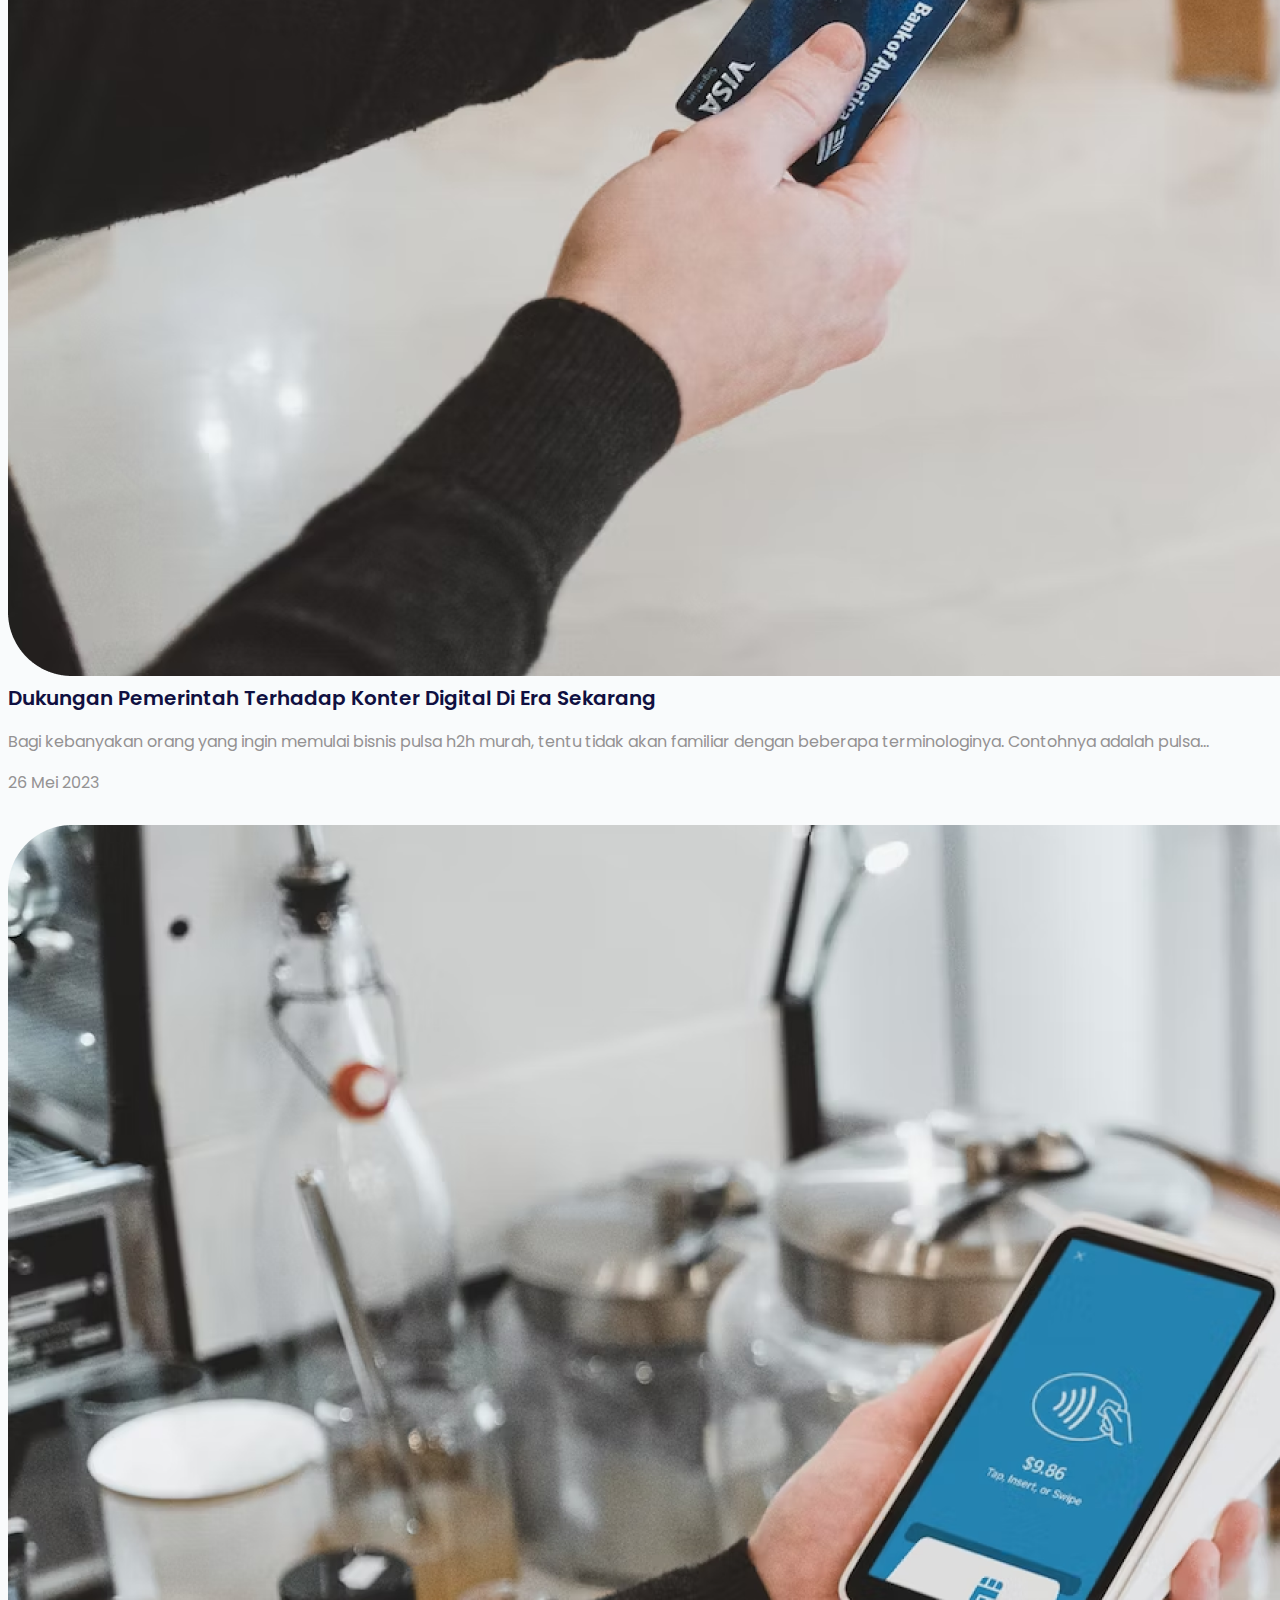
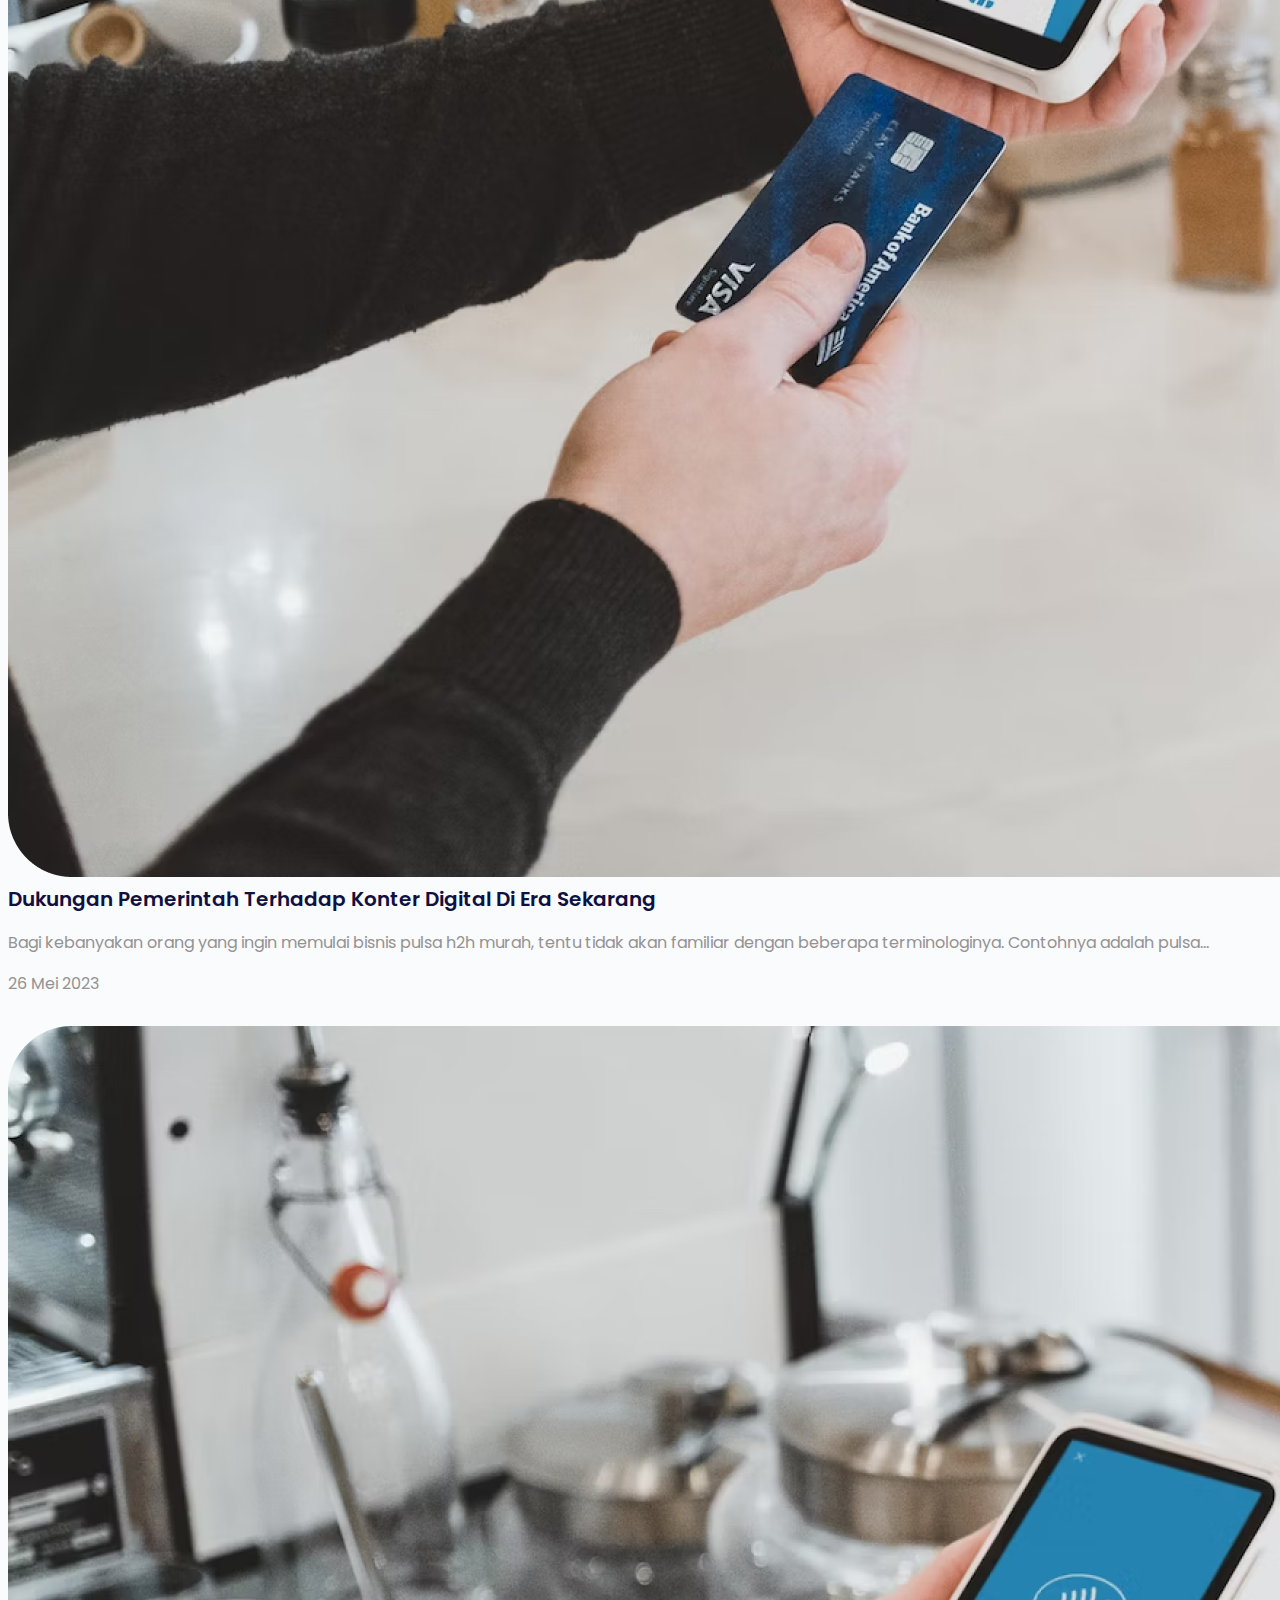
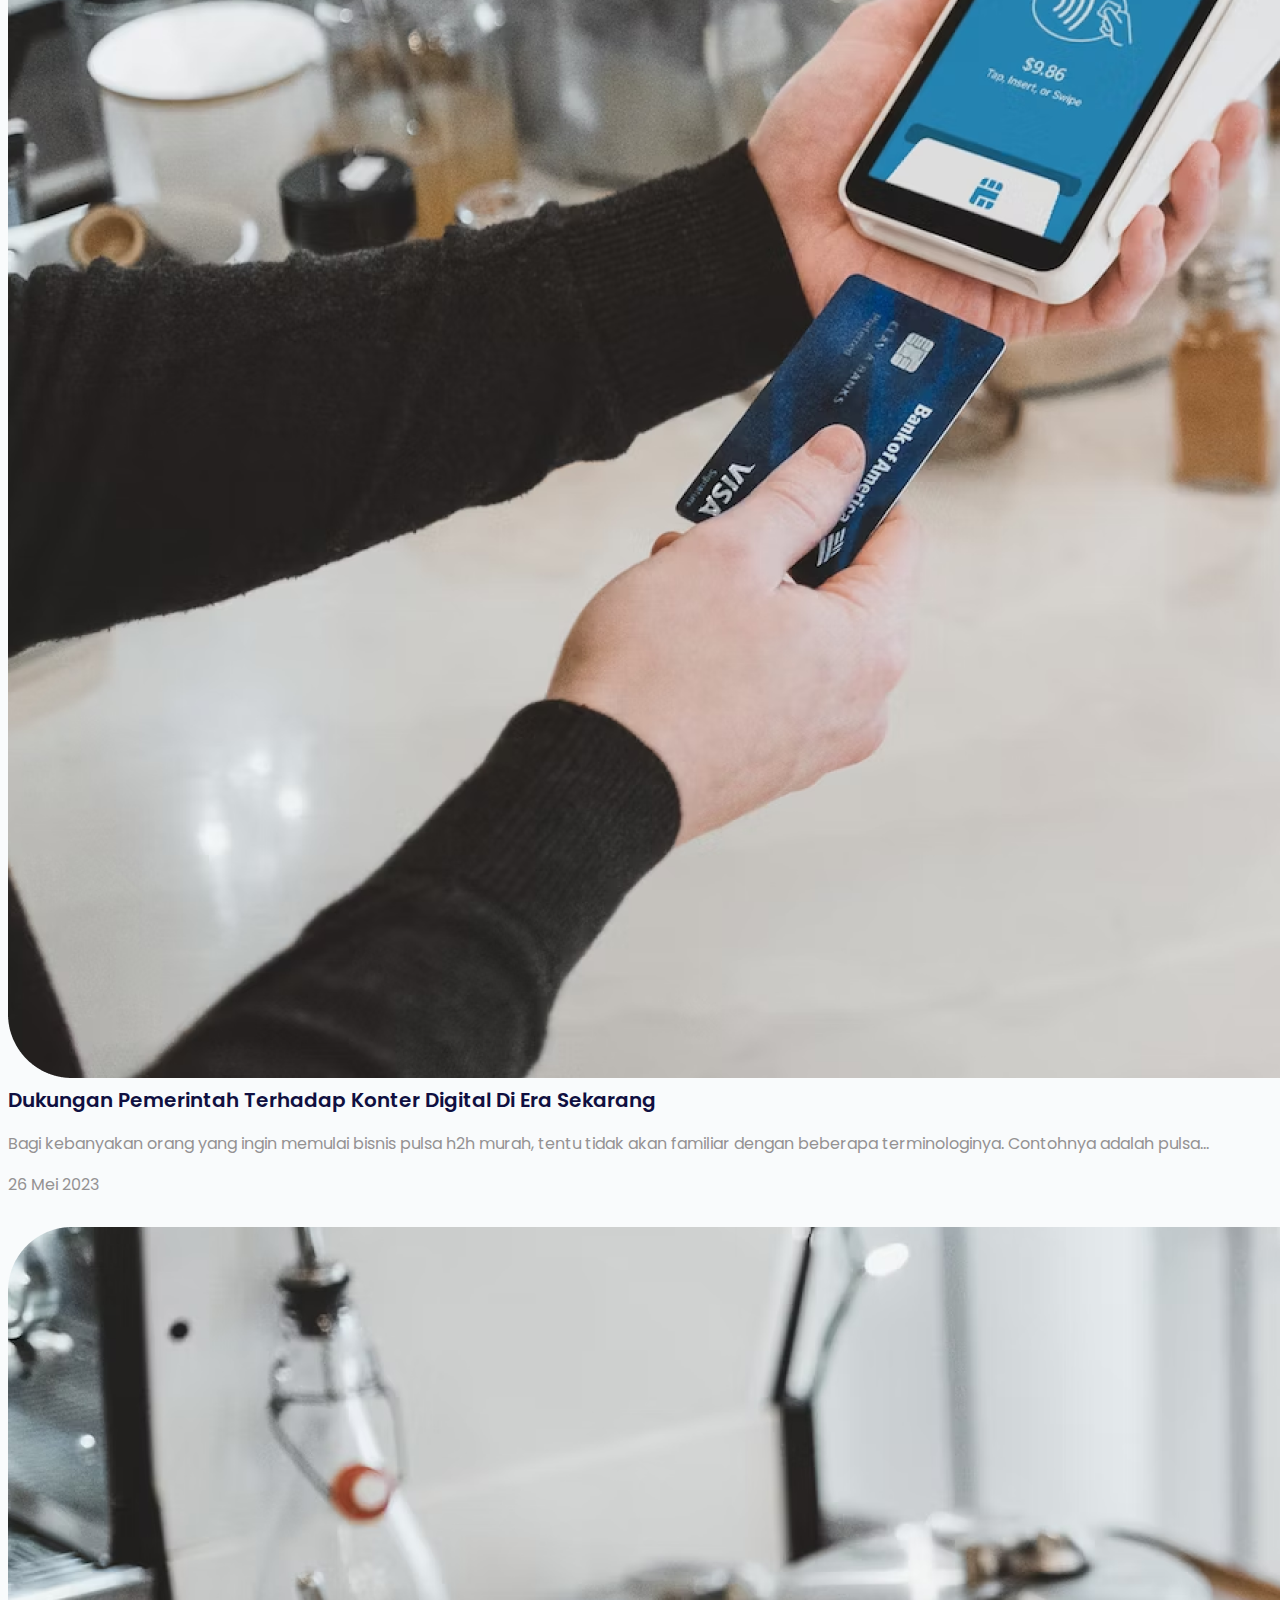
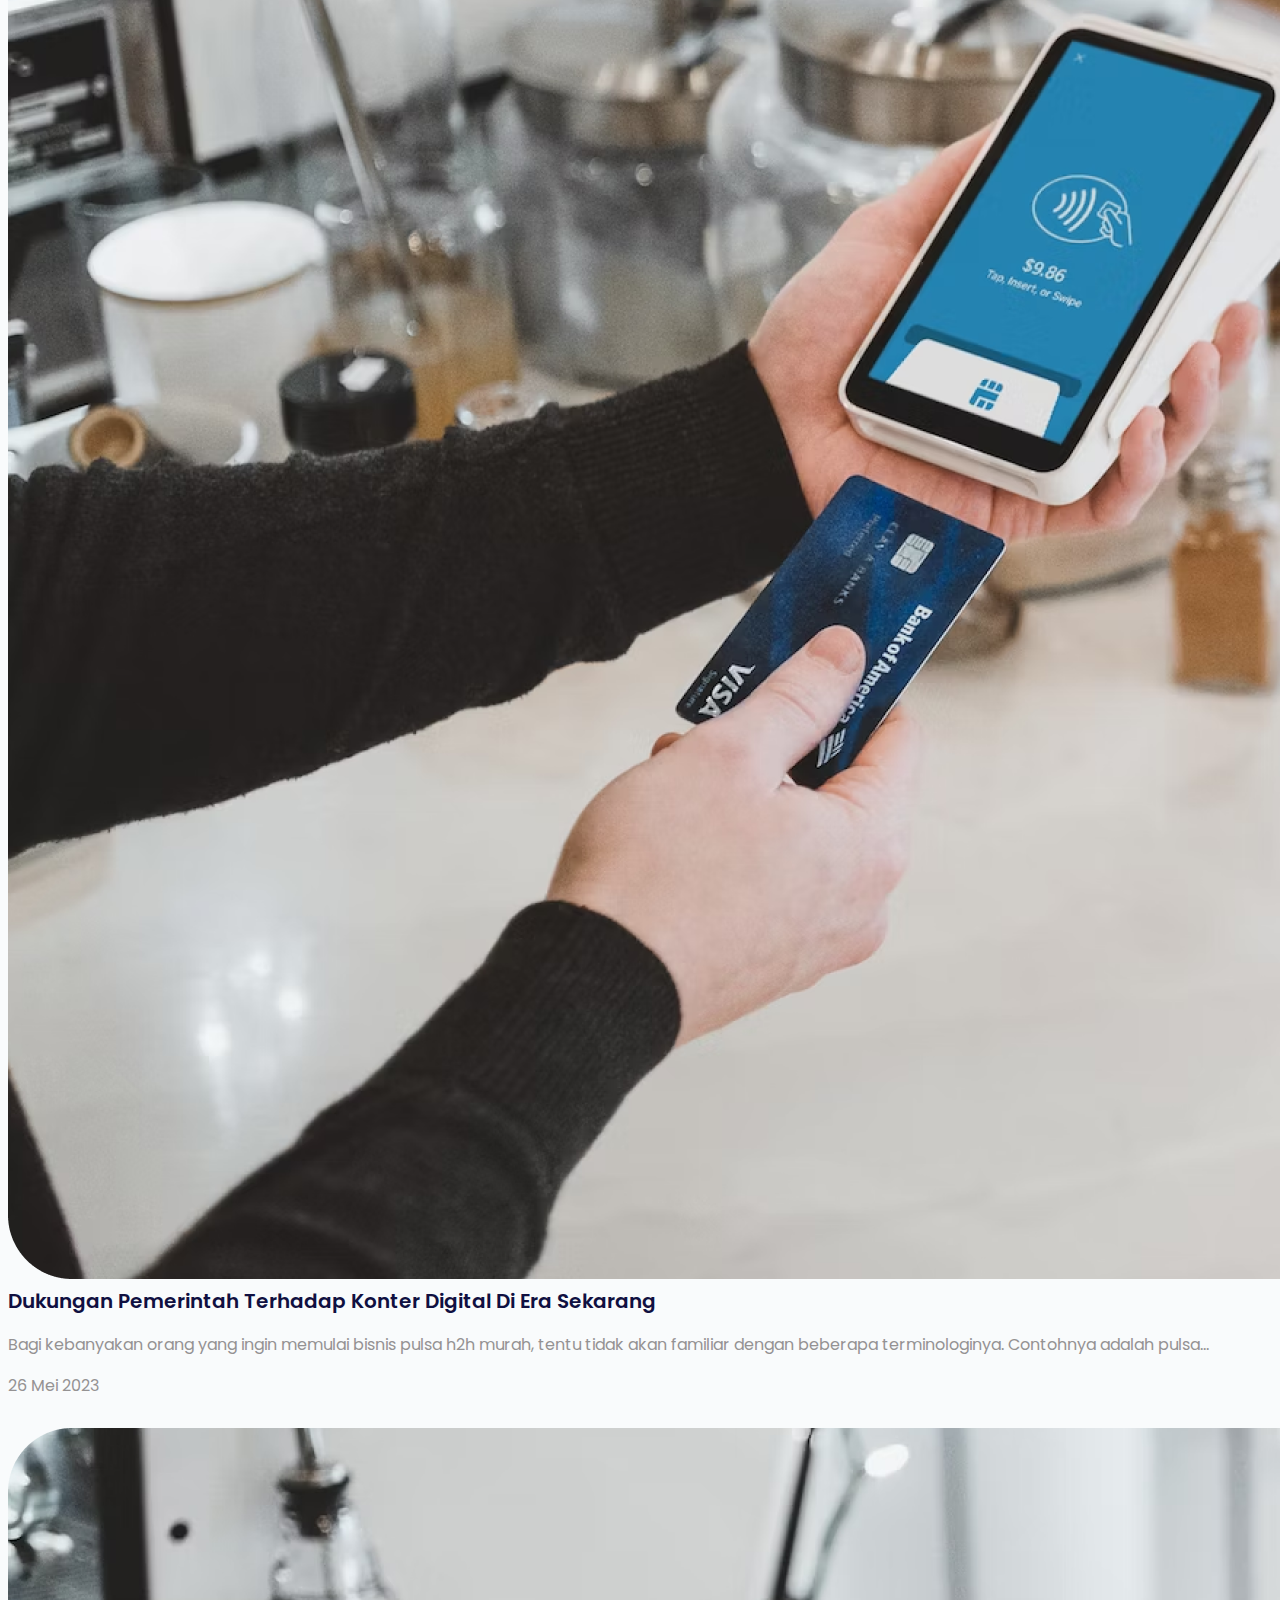
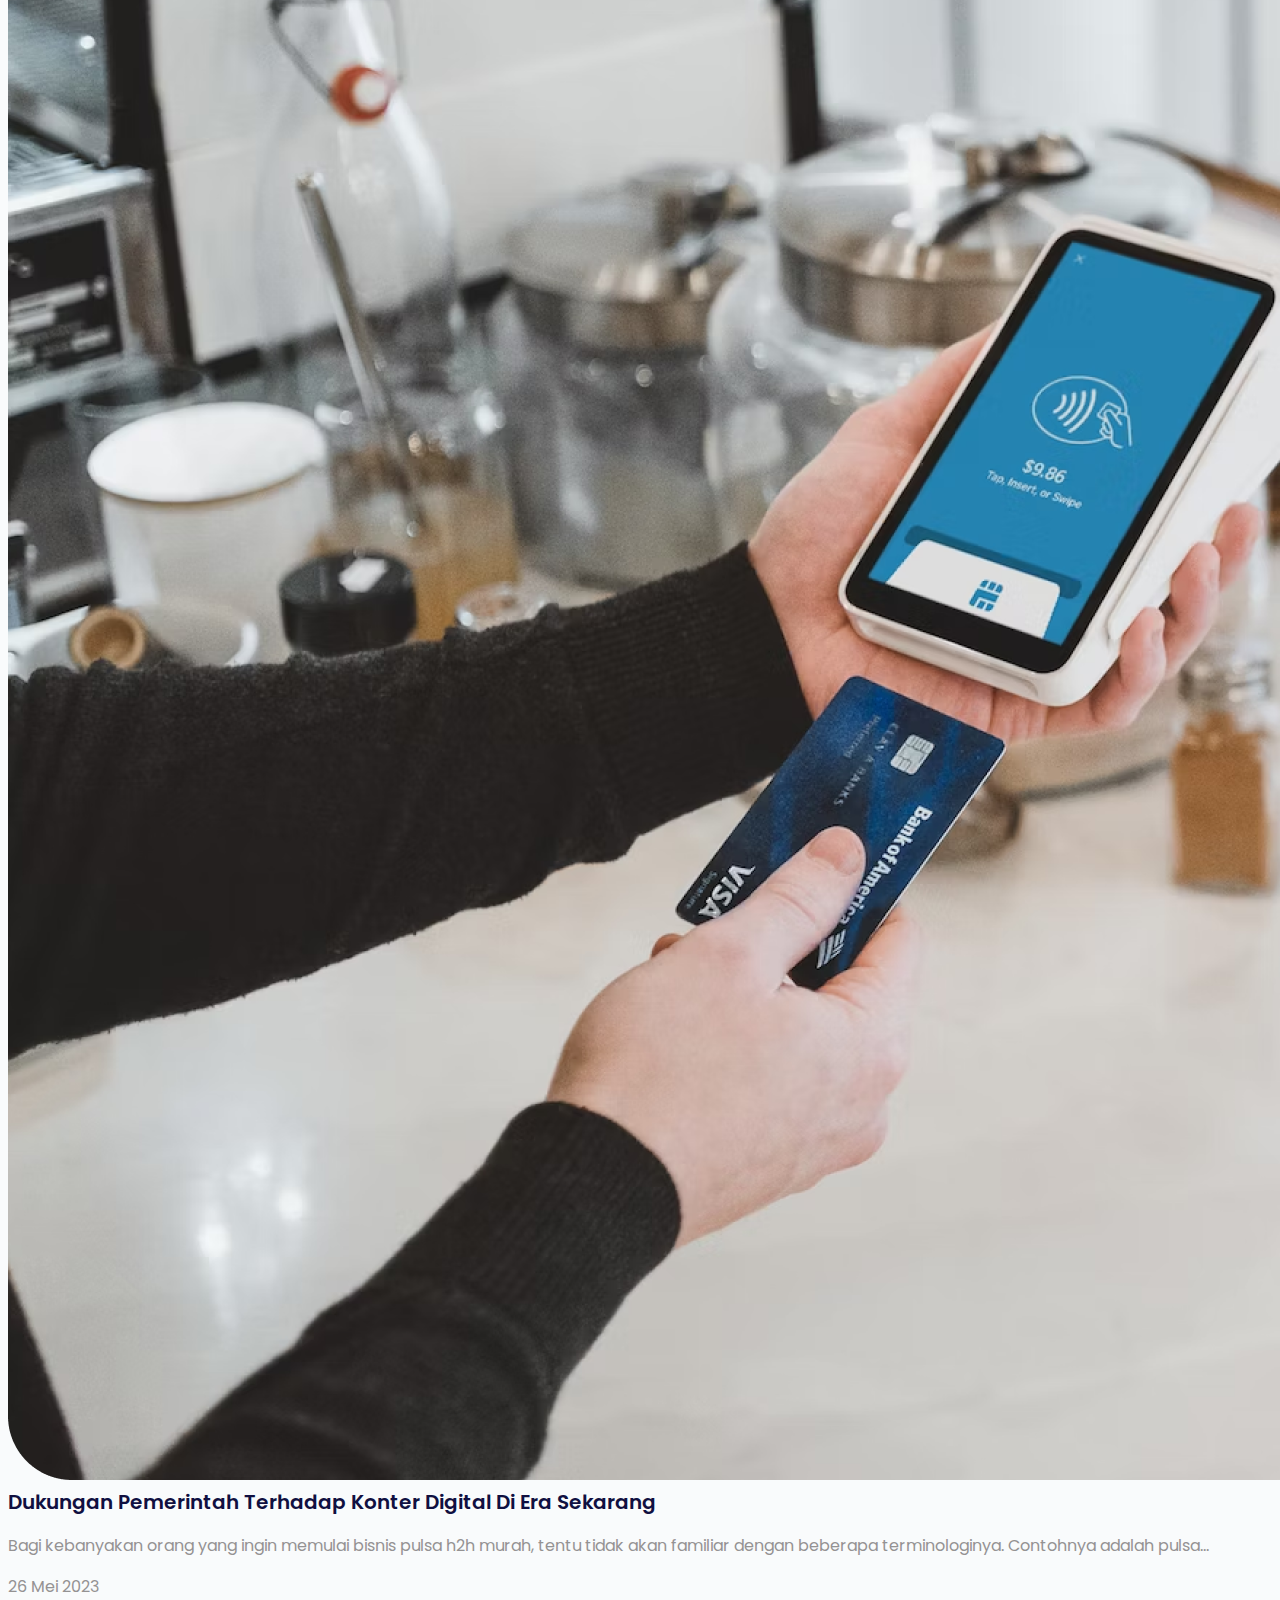
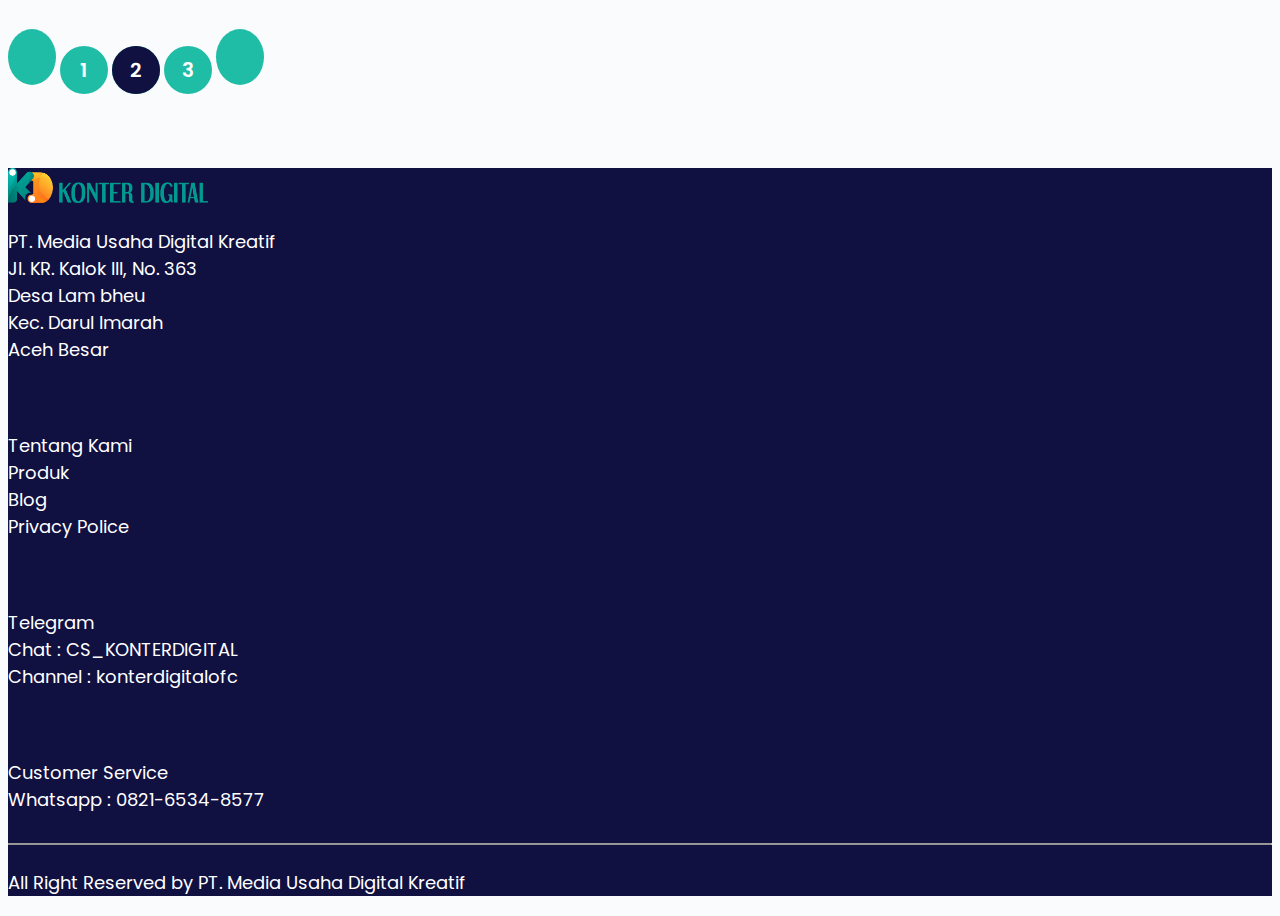
<file: blog.html>
<!doctype html>
<html lang="en">

<head>
  <meta charset="utf-8">
  <meta name="viewport" content="width=device-width, initial-scale=1">
  <title>Konter Digital</title>
  <link rel="preconnect" href="https://fonts.gstatic.com" crossorigin>
  <link href="https://fonts.googleapis.com/css2?family=Poppins:wght@300;400;500;600;700;800&display=swap"
    rel="stylesheet">
  <link href="https://cdn.jsdelivr.net/npm/bootstrap@5.3.0-alpha3/dist/css/bootstrap.min.css" rel="stylesheet"
    integrity="sha384-KK94CHFLLe+nY2dmCWGMq91rCGa5gtU4mk92HdvYe+M/SXH301p5ILy+dN9+nJOZ" crossorigin="anonymous">
  <link rel="stylesheet" href="https://cdnjs.cloudflare.com/ajax/libs/font-awesome/6.4.0/css/all.min.css"
    integrity="sha512-iecdLmaskl7CVkqkXNQ/ZH/XLlvWZOJyj7Yy7tcenmpD1ypASozpmT/E0iPtmFIB46ZmdtAc9eNBvH0H/ZpiBw=="
    crossorigin="anonymous" referrerpolicy="no-referrer" />
  <link rel="stylesheet" href="assets/css/main.css">
</head>

<body>
  <nav class="navbar navbar-expand-lg bg-white">
    <div class="container main-navbar">
      <a class="navbar-brand" href="#">
        <img src="/assets/images/logo.png" class="logo" alt="">
      </a>
      <button class="navbar-toggler" type="button" data-bs-toggle="collapse" data-bs-target="#navbarSupportedContent"
        aria-controls="navbarSupportedContent" aria-expanded="false" aria-label="Toggle navigation">
        <span class="navbar-toggler-icon"></span>
      </button>
      <div class="collapse navbar-collapse" id="navbarSupportedContent">
        <ul class="navbar-nav ms-auto mb-2 mb-lg-0">
          <li class="nav-item">
            <a class="nav-link" href="index.html">Home</a>
          </li>
          <li class="nav-item">
            <a class="nav-link active" href="blog.html">Blog</a>
          </li>
          <li class="nav-item">
            <a class="nav-link" href="#">Produk</a>
          </li>
          <li class="nav-item">
            <a class="nav-link" href="#">Kontak</a>
          </li>
          <li class="nav-item">
            <a class="nav-link" href="#">Tentang Kami</a>
          </li>
        </ul>
      </div>
    </div>
  </nav>

  <section>
    <div class="container mt-150">
      <div class="row col-lg-12 mb-30">
        <div class="row text-center">
          <div class="col-lg-12">
            <h3 class="medium-header mb-30">
              BLOG
            </h3>
          </div>
        </div>
        <div class="col-lg-4 mb-30">
          <div class="card">
            <img src="/assets/images/images1.png" class="img-blog" alt="...">
            <div class="card-body">
              <a href="konterdigital.com" class="card-title-blog">Dukungan Pemerintah Terhadap 
                Konter Digital Di Era Sekarang</a>
              <p class="card-text-blog">Bagi kebanyakan orang yang ingin 
                memulai bisnis pulsa h2h murah, tentu 
                tidak akan familiar dengan beberapa 
                terminologinya. Contohnya adalah pulsa…
              </p>
              <span class="date-blog">26 Mei 2023</h3>
            </div>
          </div>
        </div>
        <div class="col-lg-4 mb-30">
          <div class="card">
            <img src="/assets/images/images1.png" class="img-blog" alt="...">
            <div class="card-body">
              <a href="konterdigital.com" class="card-title-blog">Dukungan Pemerintah Terhadap 
                Konter Digital Di Era Sekarang</a>
              <p class="card-text-blog">Bagi kebanyakan orang yang ingin 
                memulai bisnis pulsa h2h murah, tentu 
                tidak akan familiar dengan beberapa 
                terminologinya. Contohnya adalah pulsa…
              </p>
              <span class="date-blog">26 Mei 2023</h3>
            </div>
          </div>
        </div>
        <div class="col-lg-4 mb-30">
          <div class="card">
            <img src="/assets/images/images1.png" class="img-blog" alt="...">
            <div class="card-body">
              <a href="konterdigital.com" class="card-title-blog">Dukungan Pemerintah Terhadap 
                Konter Digital Di Era Sekarang</a>
              <p class="card-text-blog">Bagi kebanyakan orang yang ingin 
                memulai bisnis pulsa h2h murah, tentu 
                tidak akan familiar dengan beberapa 
                terminologinya. Contohnya adalah pulsa…
              </p>
              <span class="date-blog">26 Mei 2023</h3>
            </div>
          </div>
        </div>
        <div class="col-lg-4 mb-30">
          <div class="card">
            <img src="/assets/images/images1.png" class="img-blog" alt="...">
            <div class="card-body">
              <a href="konterdigital.com" class="card-title-blog">Dukungan Pemerintah Terhadap 
                Konter Digital Di Era Sekarang</a>
              <p class="card-text-blog">Bagi kebanyakan orang yang ingin 
                memulai bisnis pulsa h2h murah, tentu 
                tidak akan familiar dengan beberapa 
                terminologinya. Contohnya adalah pulsa…
              </p>
              <span class="date-blog">26 Mei 2023</h3>
            </div>
          </div>
        </div>
        <div class="col-lg-4 mb-30">
          <div class="card">
            <img src="/assets/images/images1.png" class="img-blog" alt="...">
            <div class="card-body">
              <a href="konterdigital.com" class="card-title-blog">Dukungan Pemerintah Terhadap 
                Konter Digital Di Era Sekarang</a>
              <p class="card-text-blog">Bagi kebanyakan orang yang ingin 
                memulai bisnis pulsa h2h murah, tentu 
                tidak akan familiar dengan beberapa 
                terminologinya. Contohnya adalah pulsa…
              </p>
              <span class="date-blog">26 Mei 2023</h3>
            </div>
          </div>
        </div>
        <div class="col-lg-4 mb-30">
          <div class="card">
            <img src="/assets/images/images1.png" class="img-blog" alt="...">
            <div class="card-body">
              <a href="konterdigital.com" class="card-title-blog">Dukungan Pemerintah Terhadap 
                Konter Digital Di Era Sekarang</a>
              <p class="card-text-blog">Bagi kebanyakan orang yang ingin 
                memulai bisnis pulsa h2h murah, tentu 
                tidak akan familiar dengan beberapa 
                terminologinya. Contohnya adalah pulsa…
              </p>
              <span class="date-blog">26 Mei 2023</h3>
            </div>
          </div>
        </div>
        <div class="col-lg-4 mb-30">
          <div class="card">
            <img src="/assets/images/images1.png" class="img-blog" alt="...">
            <div class="card-body">
              <a href="konterdigital.com" class="card-title-blog">Dukungan Pemerintah Terhadap 
                Konter Digital Di Era Sekarang</a>
              <p class="card-text-blog">Bagi kebanyakan orang yang ingin 
                memulai bisnis pulsa h2h murah, tentu 
                tidak akan familiar dengan beberapa 
                terminologinya. Contohnya adalah pulsa…
              </p>
              <span class="date-blog">26 Mei 2023</h3>
            </div>
          </div>
        </div>

        <div class="paginations text-center mt-30">
          <ul>
            <li><a href="#"><i class="fa-solid fa-angle-left"></i></a></li>
            <li><a href="#">1</a></li>
            <li class="active">
              <span>2</span>
            </li>
            <li><a href="#">3</a></li>
            <li><a href="#"><i class="fa-solid fa-angle-right"></i></a></li>
          </ul>
        </div>
      </div>
      
  </section>

  <footer class="mt-70">
        <div class="container">
            <div class="row col-lg-12">
                <div class="row col-lg-12 mb-30">
                    <div class="col-lg">
                        <div class="logo-footer mb-3">
                            <img src="/assets/images/logo.png" class="logo" alt="">
                        </div>
                        <div>
                            <h3 class="footer-copy">
                                PT. Media Usaha Digital Kreatif <br>
                                Jl. KR. Kalok III, No. 363 <br>
                                Desa Lam bheu <br>
                                Kec. Darul Imarah <br>
                                Aceh Besar
                            </h3>
                        </div>
                    </div>
                    <div class="col-lg-2">
                        <div class="nav-footer mb-2">
                            Tentang Kami
                        </div>
                        <div class="footer-copy">
                            <ul class="navbar-footer">
                                <li>
                                    <a href="">Produk</a>
                                </li>
                                <li>
                                    <a href="">Blog</a>
                                </li>
                                <li>
                                    <a href="">Privacy Police</a>
                                </li>
                            </ul>
                        </div>
                    </div>
                    <div class="col-lg-3">
                        <div class="nav-footer mb-2">
                            Telegram
                        </div>
                        <div class="footer-copy">
                            <ul class="navbar-footer">
                                <li>
                                    Chat : <a href="https://t.me/cs_konterdigital">CS_KONTERDIGITAL</a>
                                </li>
                                <li>
                                    Channel : <a href="https://t.me/ptmudk">konterdigitalofc</a>
                                </li>
                            </ul>
                        </div>
                    </div>
                    <div class="col-lg">
                        <div class="nav-footer mb-2">
                            Customer Service
                        </div>
                        <div class="footer-copy">
                            <ul class="navbar-footer">
                                <li>
                                    Whatsapp : <a href="https://wa.me/6282165348577?text=Hallo...">0821-6534-8577</a>
                                </li>
                            </ul>
                        </div>
                    </div>
                </div>

                <hr>
                <h3 class="footer-copy">
                    All Right Reserved by PT. Media Usaha Digital Kreatif
                </h3>
            </div>
        </div>
    </footer>


  <script src="https://cdn.jsdelivr.net/npm/bootstrap@5.3.0-alpha3/dist/js/bootstrap.bundle.min.js"
    integrity="sha384-ENjdO4Dr2bkBIFxQpeoTz1HIcje39Wm4jDKdf19U8gI4ddQ3GYNS7NTKfAdVQSZe" crossorigin="anonymous">
    </script>
</body>

</html>
</file>
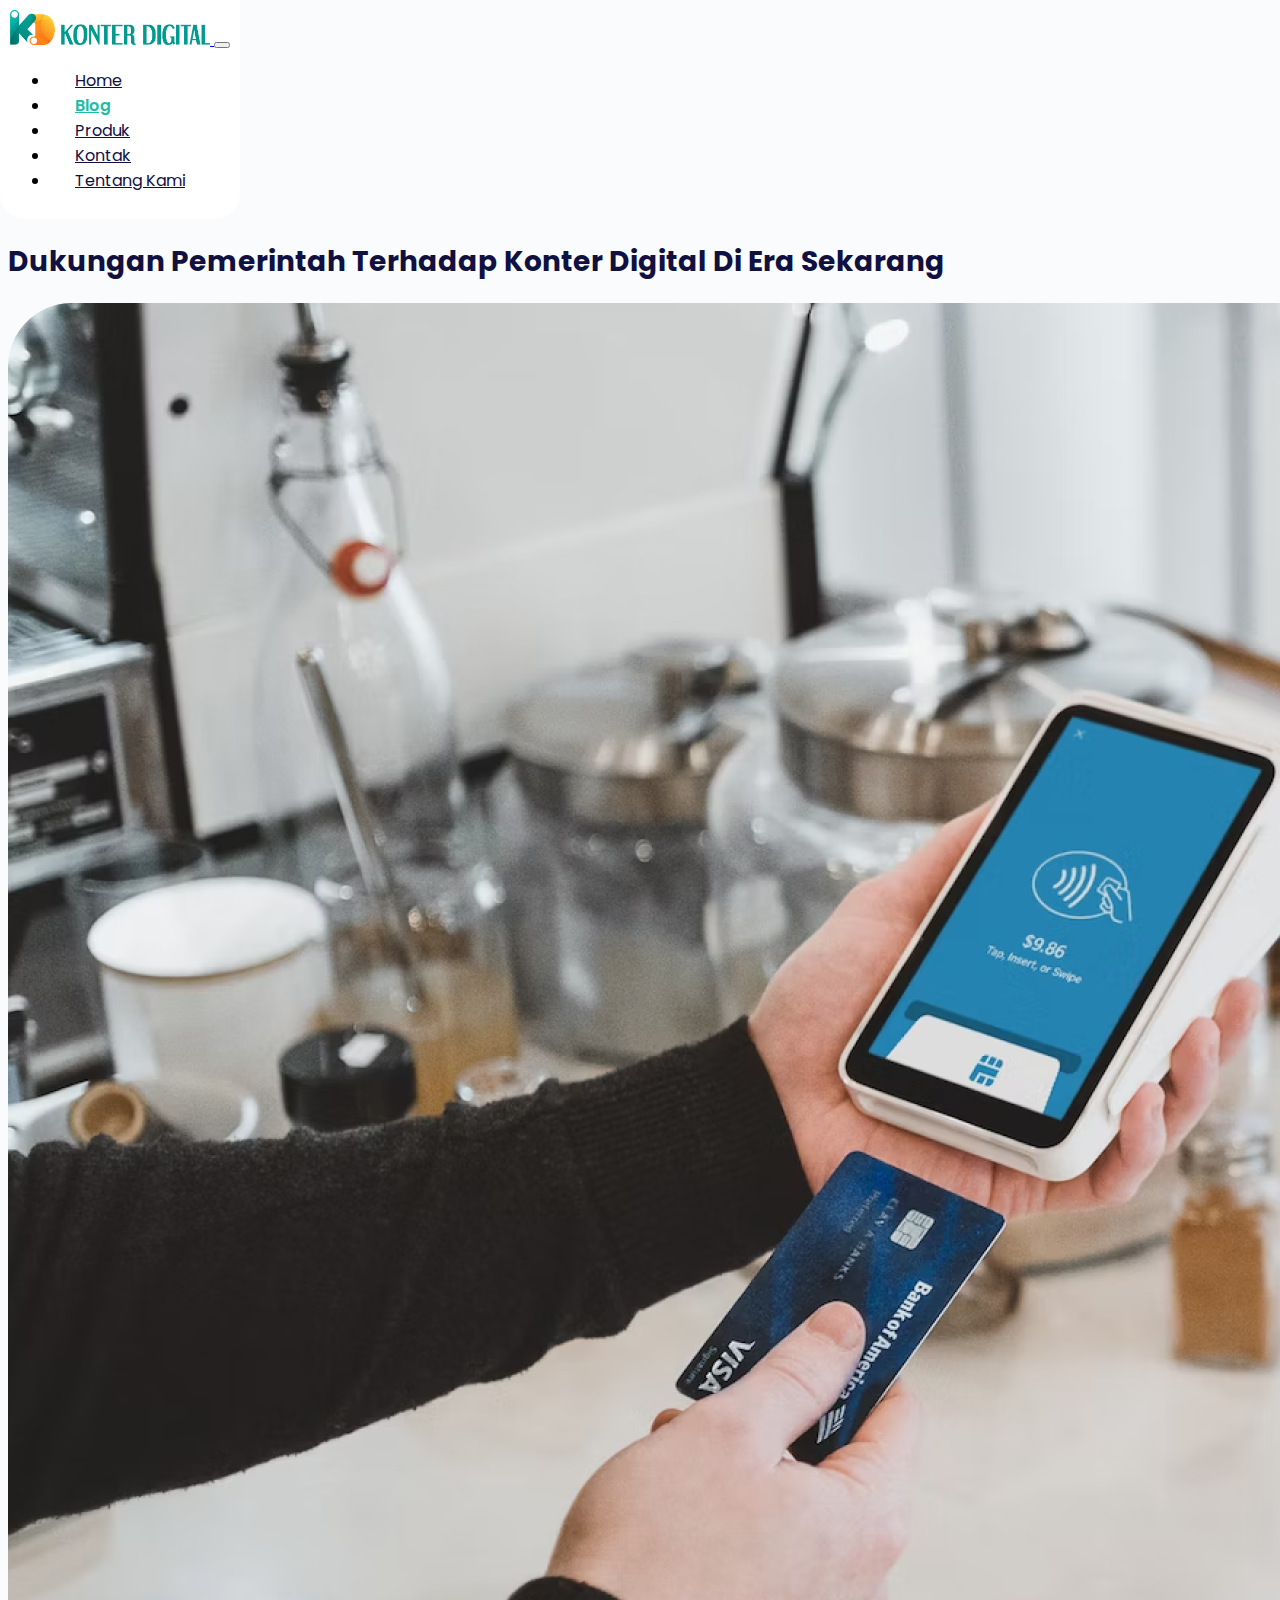
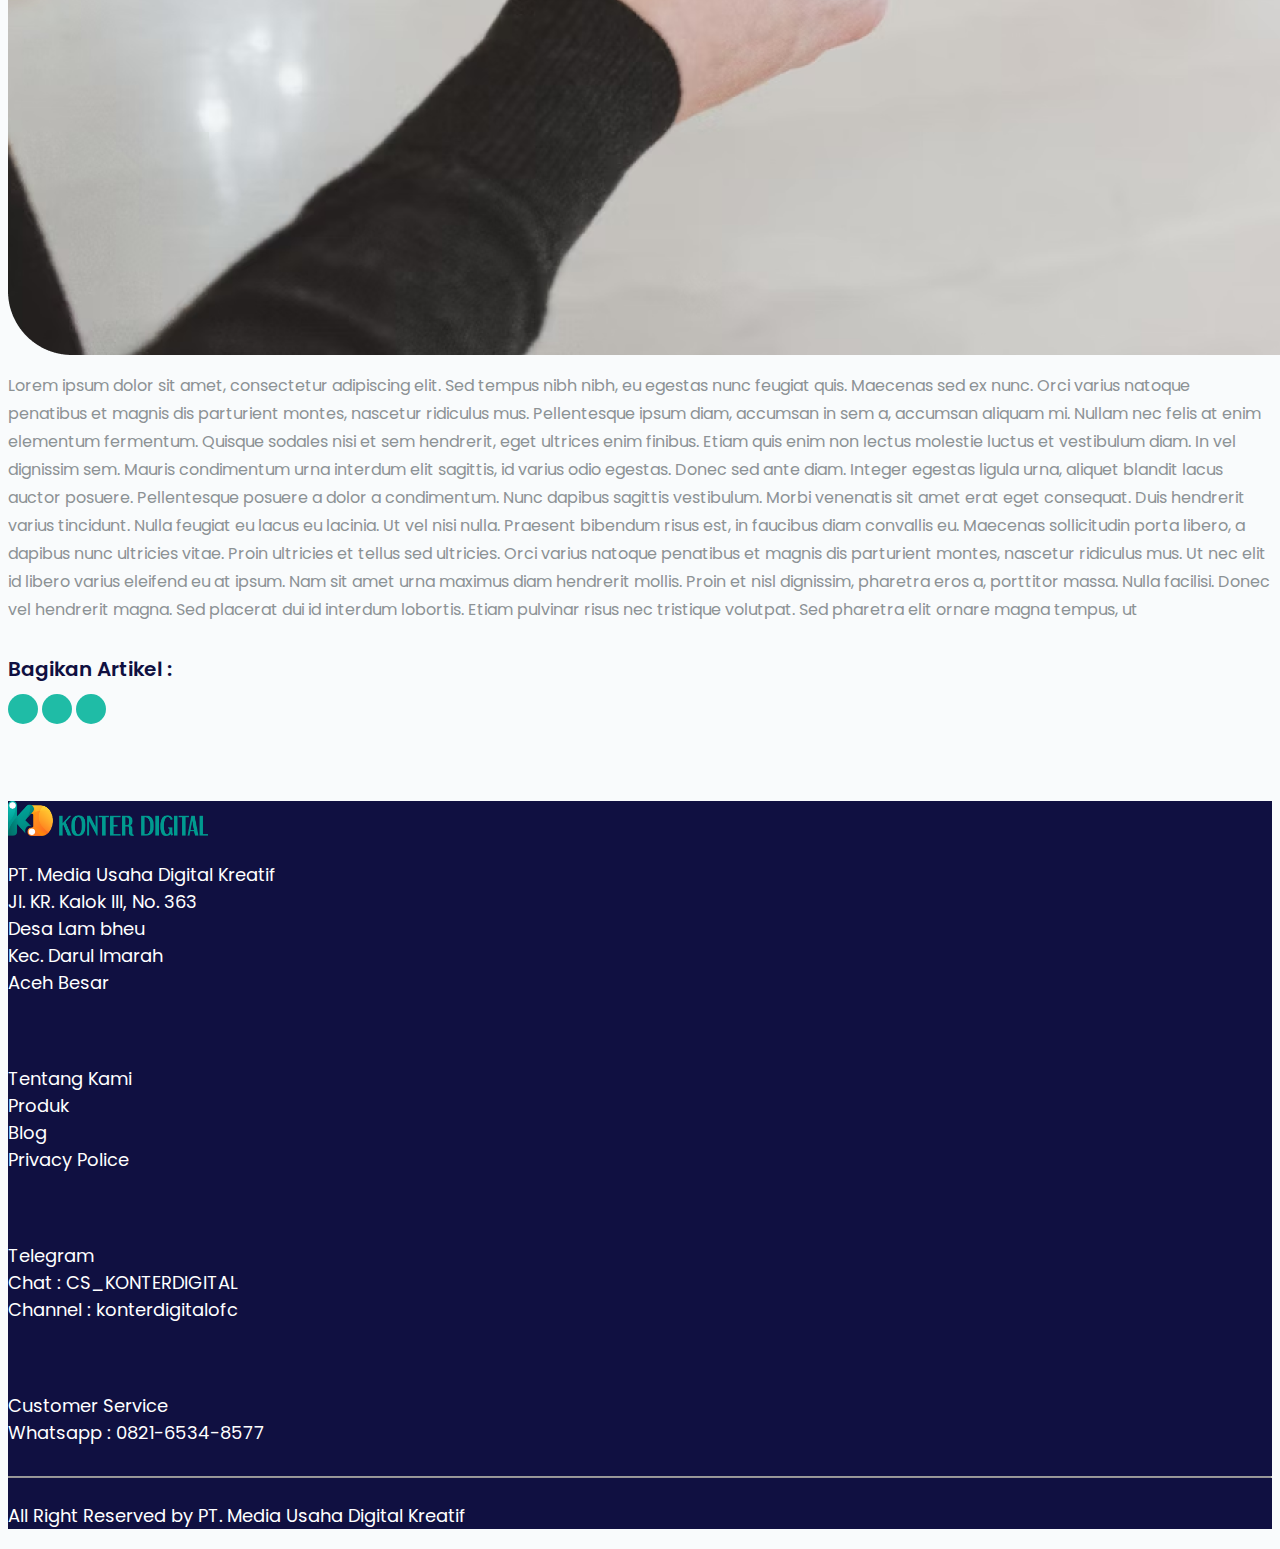
<file: pages.html>
<!doctype html>
<html lang="en">

<head>
    <meta charset="utf-8">
    <meta name="viewport" content="width=device-width, initial-scale=1">
    <title>Konter Digital</title>
    <link rel="preconnect" href="https://fonts.gstatic.com" crossorigin>
    <link href="https://fonts.googleapis.com/css2?family=Poppins:wght@300;400;500;600;700;800&display=swap"
        rel="stylesheet">
    <link href="https://cdn.jsdelivr.net/npm/bootstrap@5.3.0-alpha3/dist/css/bootstrap.min.css" rel="stylesheet"
        integrity="sha384-KK94CHFLLe+nY2dmCWGMq91rCGa5gtU4mk92HdvYe+M/SXH301p5ILy+dN9+nJOZ" crossorigin="anonymous">
    <link rel="stylesheet" href="https://cdnjs.cloudflare.com/ajax/libs/font-awesome/6.4.0/css/all.min.css"
        integrity="sha512-iecdLmaskl7CVkqkXNQ/ZH/XLlvWZOJyj7Yy7tcenmpD1ypASozpmT/E0iPtmFIB46ZmdtAc9eNBvH0H/ZpiBw=="
        crossorigin="anonymous" referrerpolicy="no-referrer" />
    <link rel="stylesheet" href="assets/css/main.css">
</head>

<body>
    <nav class="navbar navbar-expand-lg bg-white">
        <div class="container main-navbar">
            <a class="navbar-brand" href="#">
                <img src="/assets/images/logo.png" class="logo" alt="">
            </a>
            <button class="navbar-toggler" type="button" data-bs-toggle="collapse"
                data-bs-target="#navbarSupportedContent" aria-controls="navbarSupportedContent" aria-expanded="false"
                aria-label="Toggle navigation">
                <span class="navbar-toggler-icon"></span>
            </button>
            <div class="collapse navbar-collapse" id="navbarSupportedContent">
                <ul class="navbar-nav ms-auto mb-2 mb-lg-0">
                    <li class="nav-item">
                        <a class="nav-link" href="index.html">Home</a>
                    </li>
                    <li class="nav-item">
                        <a class="nav-link active" href="blog.html">Blog</a>
                    </li>
                    <li class="nav-item">
                        <a class="nav-link" href="#">Produk</a>
                    </li>
                    <li class="nav-item">
                        <a class="nav-link" href="#">Kontak</a>
                    </li>
                    <li class="nav-item">
                        <a class="nav-link" href="#">Tentang Kami</a>
                    </li>
                </ul>
            </div>
        </div>
    </nav>

    <section>
        <div class="container mt-150">
            <div class="row col-lg-12 mb-30">
                <nav aria-label="breadcrumb">
                    <ol class="breadcrumb">
                        <li class="breadcrumb-item"><a href="#">Home</a></li>
                        <li class="breadcrumb-item"><a href="#">Blog</a></li>
                        <li class="breadcrumb-item active" aria-current="page">Detail</li>
                    </ol>
                </nav>
                <!-- Article -->
                <div class="col-lg-8 mb-30">
                    <h3 class="medium-header mb-20">
                        Dukungan Pemerintah Terhadap Konter
                        Digital Di Era Sekarang
                    </h3>
                    <img src="/assets/images/images1.png" class="img-fluid mb-10" alt="">
                    <p class="primary-copy">
                        Lorem ipsum dolor sit amet, consectetur adipiscing elit. Sed tempus nibh nibh, eu egestas nunc
                        feugiat quis. Maecenas sed ex nunc. Orci varius natoque penatibus et magnis dis parturient
                        montes, nascetur ridiculus mus. Pellentesque ipsum diam, accumsan in sem a, accumsan aliquam mi.
                        Nullam nec felis at enim elementum fermentum. Quisque sodales nisi et sem hendrerit, eget
                        ultrices enim finibus. Etiam quis enim non lectus molestie luctus et vestibulum diam.
                        In vel dignissim sem. Mauris condimentum urna interdum elit sagittis, id varius odio egestas.
                        Donec sed ante diam. Integer egestas ligula urna, aliquet blandit lacus auctor posuere.
                        Pellentesque posuere a dolor a condimentum. Nunc dapibus sagittis vestibulum. Morbi venenatis
                        sit amet erat eget consequat. Duis hendrerit varius tincidunt. Nulla feugiat eu lacus eu
                        lacinia. Ut vel nisi nulla. Praesent bibendum risus est, in faucibus diam convallis eu. Maecenas
                        sollicitudin porta libero, a dapibus nunc ultricies vitae. Proin ultricies et tellus sed
                        ultricies.
                        Orci varius natoque penatibus et magnis dis parturient montes, nascetur ridiculus mus. Ut nec
                        elit id libero varius eleifend eu at ipsum. Nam sit amet urna maximus diam hendrerit mollis.
                        Proin et nisl dignissim, pharetra eros a, porttitor massa. Nulla facilisi. Donec vel hendrerit
                        magna. Sed placerat dui id interdum lobortis. Etiam pulvinar risus nec tristique volutpat. Sed
                        pharetra elit ornare magna tempus, ut
                    </p>

                    <!-- Share Sosmed -->
                    <div class="mt-30">
                        <h3 class="share-artikel mb-10">
                            Bagikan Artikel :
                        </h3>
                        <div class="icon-share">
                            <ul>
                                <li><a href="#"><i class="fa-brands fa-facebook-f"></i></a></li>
                                <li><a href="#"><i class="fa-brands fa-twitter"></i></a></li>
                                <li><a href="#"><i class="fa-solid fa-paper-plane"></i></a></li>
                            </ul>
                        </div>
                    </div>

                </div>
            </div>
        </div>
    </section>

    <footer class="mt-70">
        <div class="container">
            <div class="row col-lg-12">
                <div class="row col-lg-12 mb-30">
                    <div class="col-lg">
                        <div class="logo-footer mb-3">
                            <img src="/assets/images/logo.png" class="logo" alt="">
                        </div>
                        <div>
                            <h3 class="footer-copy">
                                PT. Media Usaha Digital Kreatif <br>
                                Jl. KR. Kalok III, No. 363 <br>
                                Desa Lam bheu <br>
                                Kec. Darul Imarah <br>
                                Aceh Besar
                            </h3>
                        </div>
                    </div>
                    <div class="col-lg-2">
                        <div class="nav-footer mb-2">
                            Tentang Kami
                        </div>
                        <div class="footer-copy">
                            <ul class="navbar-footer">
                                <li>
                                    <a href="">Produk</a>
                                </li>
                                <li>
                                    <a href="">Blog</a>
                                </li>
                                <li>
                                    <a href="">Privacy Police</a>
                                </li>
                            </ul>
                        </div>
                    </div>
                    <div class="col-lg-3">
                        <div class="nav-footer mb-2">
                            Telegram
                        </div>
                        <div class="footer-copy">
                            <ul class="navbar-footer">
                                <li>
                                    Chat : <a href="https://t.me/cs_konterdigital">CS_KONTERDIGITAL</a>
                                </li>
                                <li>
                                    Channel : <a href="https://t.me/ptmudk">konterdigitalofc</a>
                                </li>
                            </ul>
                        </div>
                    </div>
                    <div class="col-lg">
                        <div class="nav-footer mb-2">
                            Customer Service
                        </div>
                        <div class="footer-copy">
                            <ul class="navbar-footer">
                                <li>
                                    Whatsapp : <a href="https://wa.me/6282165348577?text=Hallo...">0821-6534-8577</a>
                                </li>
                            </ul>
                        </div>
                    </div>
                </div>

                <hr>
                <h3 class="footer-copy">
                    All Right Reserved by PT. Media Usaha Digital Kreatif
                </h3>
            </div>
        </div>
    </footer>


    <script src="https://cdn.jsdelivr.net/npm/bootstrap@5.3.0-alpha3/dist/js/bootstrap.bundle.min.js"
        integrity="sha384-ENjdO4Dr2bkBIFxQpeoTz1HIcje39Wm4jDKdf19U8gI4ddQ3GYNS7NTKfAdVQSZe" crossorigin="anonymous">
        </script>
</body>

</html>
</file>
<file: assets/css/main.css>
:root {
    --greensoft: #1FBCA6;
    --bluesoft: #F9FBFC;
    --orange: #F89E52;
    --navy: #101041;
    --gray: #949293;
    --darkgray: #8C9295;
    --darkgray2: #E7EBED;
    --color-body: #F9FBFC;
    --white: #FFFFFF;
    --fwextrabold: 800;
    --fwbold: 700;
    --fwsemibold: 600;
    --fwmedium: 500;
    --fwreguler: 400;
    --fwlight: 300;
}

body {
    font-family: 'Poppins', 'sans-serif';
    background: var(--bluesoft);
}

.active {
    color: var(--greensoft) !important;
    font-weight: var(--fwsemibold);
}

.big-header {
    font-weight: var(--fwextrabold);
    color: var(--navy);
    font-size: 48px;
    margin: 0;
}

.medium-header {
    font-weight: var(--fwbold);
    color: var(--navy);
    font-size: 28px;
    margin: 0;
}

.small-header {
    font-weight: var(--fwsemibold);
    color: var(--navy);
    font-size: 22px;
    margin: 0;
}

.primary-copy {
    font-size: 16px;
    font-weight: var(--fwreguler);
    color: var(--darkgray);
    margin: 0;
}

.keunggulan-wrapper:hover .big-keunggulan-card:not(:hover) {
    filter: blur(4px);
    transition: all 0.3s ease;
}

.keunggulan .keunggulan-wrapper .big-keunggulan-card {
    padding: 30px;
    border-radius: 16px;
    background: var(--white);
    padding-bottom: 16px;
    cursor: pointer;
}


.keunggulan .keunggulan-wrapper .icon img {
    width: 60px;
    height: 60px;
}

.btn-cta {
    padding: 12px 20px 12px 20px;
    background: var(--greensoft);
    color: var(--white);
    font-size: 16px;
    font-weight: var(--fwsemibold);
    border-radius: 50px;
}

.btn-cta:hover {
    background: var(--orange);
    color: var(--white);
}

.navbar-nav .nav-item a:hover {
    color: var(--greensoft);
    transition: all 0.3s ease;
    font-weight: var(--fwsemibold);
}

.navbar {
    display: flex;
    justify-content: space-between;
    align-items: center;
    /* padding: 1.4rem 7%;
    background-color: rgba(1, 1, 1, 0.8);
    border-bottom: 1px solid #513c28; */
    position: fixed;
    top: 0;
    left: 0;
    right: 0;
    z-index: 9999;
}

.navbar-nav .nav-item a {
    color: var(--navy);
    transition: all 0.3s ease;
}

.navbar-nav .nav-item {
    padding-right: 25px;
    padding-left: 25px;
    font-weight: var(--fwreguler);
    transition: all 0.3s ease;
}

.navbar {
    --bs-navbar-padding-y: 0;
}

.logo {
    width: 200px;
}

.main-navbar {
    padding: 10px;
    background: var(--white);
    border-bottom-left-radius: 26px;
    border-bottom-right-radius: 26px;
}

.big-header {
    font-weight: var(--fwextrabold);
    color: var(--navy);
    font-size: 40px;
    line-height: 60px;
}

.primary-copy {
    font-size: 16px;
    font-weight: var(--fwreguler);
    line-height: 28px;
    color: var(--darkgray);
    margin: 0;
}



.ml-90 {
    margin-left: 90px;
}

.mt-30 {
    margin-top: 30px;
}

.mt-20 {
    margin-top: 20px;
}

.mt-70 {
    margin-top: 70px;
}

.mt-150 {
    margin-top: 150px;
}

.mr-10 {
    margin-right: 10px;
}

.mr-30 {
    margin-right: 30px;
}

.mb-10 {
    margin-bottom: 10px;
}

.mb-20 {
    margin-bottom: 20px;
}

.mb-30 {
    margin-bottom: 30px;
}


.card-brand {
    width: 227px;
    height: 110px;
    border-radius: 16px;
    background: var(--darkgray2);
    text-align: center;
}

.carousel {
  overflow: hidden;
  width: 100%;
}

.carousel-wrapper {
  display: flex;
  width: max-content;
  animation: scroll-carousel 40s linear infinite;
}

@keyframes scroll-carousel {
  0% {
    transform: translateX(0%);
  }
  100% {
    transform: translateX(-50%);
  }
}

/* Optional: Style logo spacing & size */
.ic-logos {
  height: 110px;
  width: 227px;
  object-fit: contain;
}

.mr-30 {
  margin-right: 30px;
}

footer {
    background-color: #101041;
    width: 100%;
    height: auto;
}

.logo-footer {
    margin-top: 20px;
}

.footer-copy {
    font-weight: var(--fwreguler);
    color: var(--white);
    font-size: 18px;
    margin-bottom: 20px;
}

.nav-footer {
    margin-top: 69px;
    color: var(--white);
    font-size: 18px;
    font-weight: var(--fwreguler);
}

.navbar-footer {
    list-style-type: none;
    padding: 0;
    margin: 0;
}

.navbar-footer li a {
    color: var(--white);
    text-decoration: none;
}

.navbar-footer li a:hover {
    color: var(--greensoft);
    transition: all 0.3s ease;
}

hr {
    border-bottom: 2px solid var(--gray);
    display: block;
    margin-top: 1.5em;
    margin-bottom: 1.5em;
    margin-left: auto;
    margin-right: auto;
    border-style: inset;
    border-width: 1px;
}

.card {
    border: none;
    cursor: pointer;
    border-radius: 0 0 20px 20px;
    -webkit-border-radius: 0 0 20px 20px;
    -moz-border-radius: 0 0 20px 20px;
    -ms-border-radius: 0 0 20px 20px;
    -o-border-radius: 0 0 20px 20px;
}

.card-img-top {
    overflow: hidden;
    position: relative;
    display: inline-block;
    border-radius: 10px;
    width: 100%;
    height: 250px;
    object-fit: cover;
}

.card-img-top:hover {
    transition: all 0.3s ease;
    opacity: 0.75;
}

.image-detail {
    width: 100%;
    height: 500px;
}

blockquote {
    font-size: 17px;
    /* width: 60%; */
    margin: 50px auto;
    /* font-family: Open Sans;
    font-style: italic; */
    color: #555555;
    padding: 1.2em 30px 1.2em 75px;
    border-left: 8px solid #78C0A8;
    line-height: 1.6;
    position: relative;
    background: #EDEDED;
}

blockquote::before {
    /* font-family: Arial; */
    content: "\201C";
    color: #78C0A8;
    font-size: 4em;
    position: absolute;
    left: 10px;
    top: -10px;
}

blockquote::after {
    content: '';
}

blockquote span {
    display: block;
    color: #333333;
    font-style: normal;
    font-weight: bold;
    margin-top: 1em;
}


.card-body-blog {
    flex: 1 1 auto;
    margin-top: 10px;
}

.card-title-blog {
    font-weight: var(--fwsemibold);
    font-size: 20px;
    text-decoration: none;
    color: var(--navy);
}

.card-title-blog:hover {
    color: var(--greensoft);
}

.card-text-blog {
    font-size: 16px;
    font-weight: var(--fwreguler);
    color: var(--gray);
}

.date-blog {
    font-size: 16px;
    font-weight: var(--fwreguler);
    color: var(--gray);
}

.paginations ul {
    padding: 0;
    margin: 0;
}

.paginations ul li {
    display: inline-block;
    margin-bottom: 4px;
    font-weight: var(--fwsemibold);
    border-radius: 50%;
    background: var(--greensoft);
    font-size: 20px;
}

.paginations ul li a,
.paginations ul li span {
    text-decoration: none;
    color: var(--white);
    text-align: center;
    display: inline-block;
    width: 48px;
    height: 48px;
    line-height: 48px;
    border-radius: 50%;
}

.paginations ul li.active a,
.paginations ul li.active span {
    background: var(--navy);
    color: var(--white);
}

.breadcrumb li a {
    text-decoration: none;
    color: var(--gray);
}

.img-artikel {
    width: 710px;
    height: 408px;
}

.share-artikel {
    font-size: 20px;
    font-weight: var(--fwsemibold);
    color: var(--navy);
}

.icon-share ul {
    padding: 0;
    margin: 0;
}

.icon-share ul li {
    display: inline-block;
    margin-bottom: 4px;
    border-radius: 50%;
    background: var(--greensoft);
}

.icon-share ul li a,
.icon-share ul li {
    text-decoration: none;
    color: var(--white);
    text-align: center;
    display: inline-block;
    width: 30px;
    height: 30px;
    line-height: 30px;
    border-radius: 50%;
}

.postingan-terbaru {
    padding: 0;
    margin: 0;
}

.img-artikel-terbaru {
    position: absolute;
    width: 77px;
    height: 77px;
    border-radius: 20px;
}

.garis-detail {
    margin-top: 22px;
}

.img-artikel-komentar {
    width: 77px;
    height: 77px;
    border-radius: 50px;
    -webkit-border-radius: 50px;
    -moz-border-radius: 50px;
    -ms-border-radius: 50px;
    -o-border-radius: 50px;
}

.komentar {
    text-decoration: none;
    font-size: 16px;
    color: var(--navy);
    font-weight: var(--fwsemibold);
}

.white-overlay {
    position: absolute;
    width: 77px;
    height: 77px;
    border-radius: 20px;
    background-color: rgba(255, 255, 255, 0.5); /* putih transparan */
}

.date-artikel {
    position: absolute;
    padding-left: 11px;
    text-align: center;
    padding-top: 7px;
    color: var(--navy);
    font-weight: var(--fwbold);
    font-size: 16px;
    z-index: 2;
}

.artikel {
    text-decoration: none;
    font-size: 16px;
    color: var(--navy);
    font-weight: var(--fwsemibold);
}

.artikel:hover {
    color: var(--greensoft);
}

.text-area-komentar {
    width: 100%;
    /* border: none; */
    /* border-color: var(--navy); */
    border-radius: 20px 20px 20px;
    -webkit-border-radius: 20px 20px 20px;
    -moz-border-radius: 20px 20px 20px;
    -ms-border-radius: 20px 20px 20px;
    -o-border-radius: 20px 20px 20px;
}

.input-komentar {
    border-radius: 20px 20px 20px;
    -webkit-border-radius: 20px 20px 20px;
    -moz-border-radius: 20px 20px 20px;
    -ms-border-radius: 20px 20px 20px;
    -o-border-radius: 20px 20px 20px;
}
</file>
